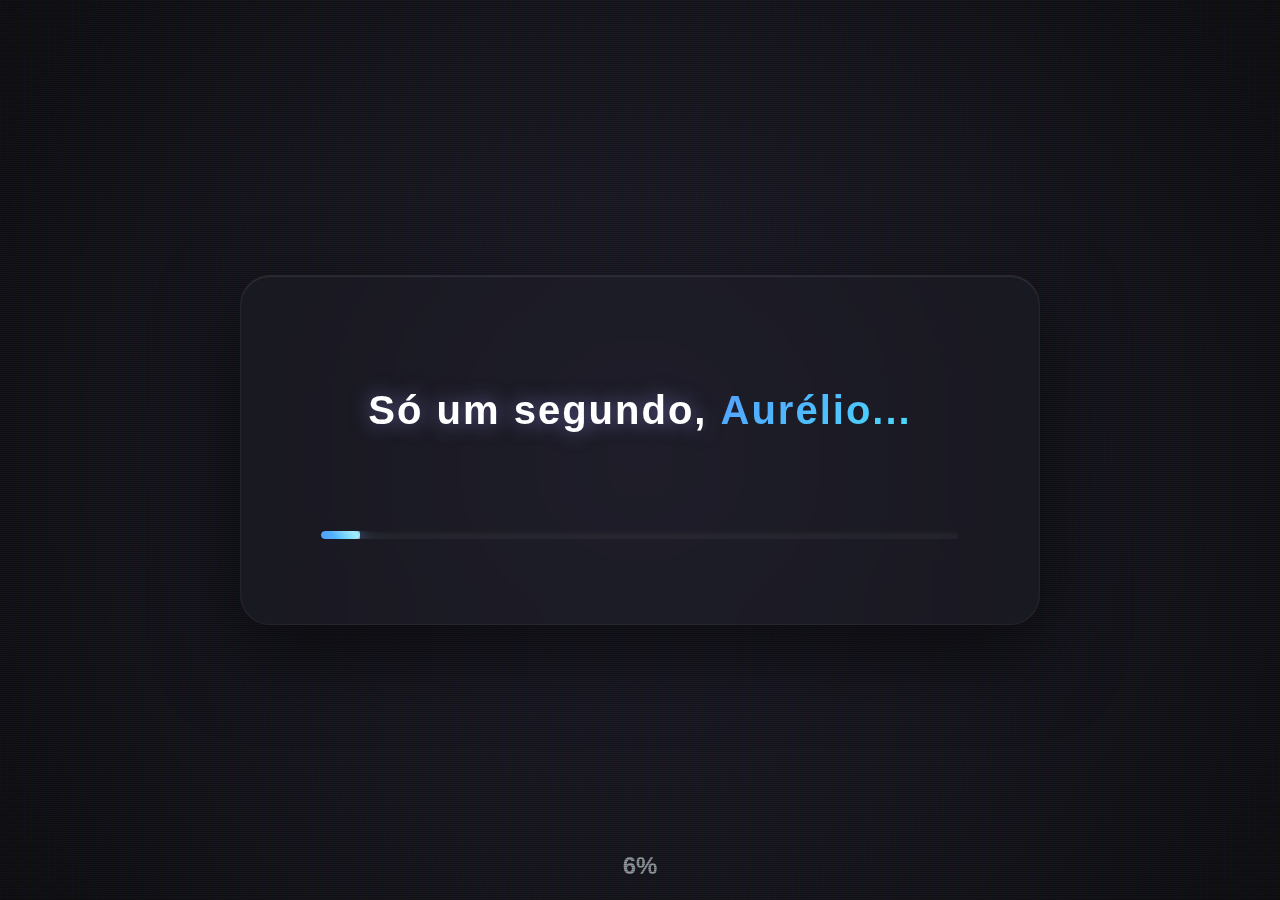
<file: index.html>
<!DOCTYPE html>
<html lang="en">
<head>
    <meta charset="UTF-8">
    <meta name="viewport" content="width=device-width, initial-scale=1.0">
    <title>Surpresa?</title>
    <link rel="stylesheet" href="assets/css/style.css">
</head>
<body>

    <!-- Vignette Overlay for Transitions -->
    <div id="vignette-overlay"></div>

    <!-- Confetti Canvas -->
    <canvas id="confetti-canvas"></canvas>

    <!-- Splash Screen Section -->
    <section id="splash-screen">
        <div class="splash-content">
            <div class="splash-text" data-text="Só um segundo, Aurélio...">Só um segundo, <span class="highlight-name">Aurélio...</span></div>
            
            <div class="progress-container">
                <div class="progress-bar"></div>
            </div>
            
            <button id="start-btn" class="hidden">Iniciar</button>
        </div>
        <div class="splash-footer">0%</div>
    </section>

    <!-- Scripts -->
    <script src="assets/js/utils/storage.js"></script>
    <script src="assets/js/animations/confetti.js"></script>
    <script src="assets/js/main.js"></script>
</body>
</html>
</file>
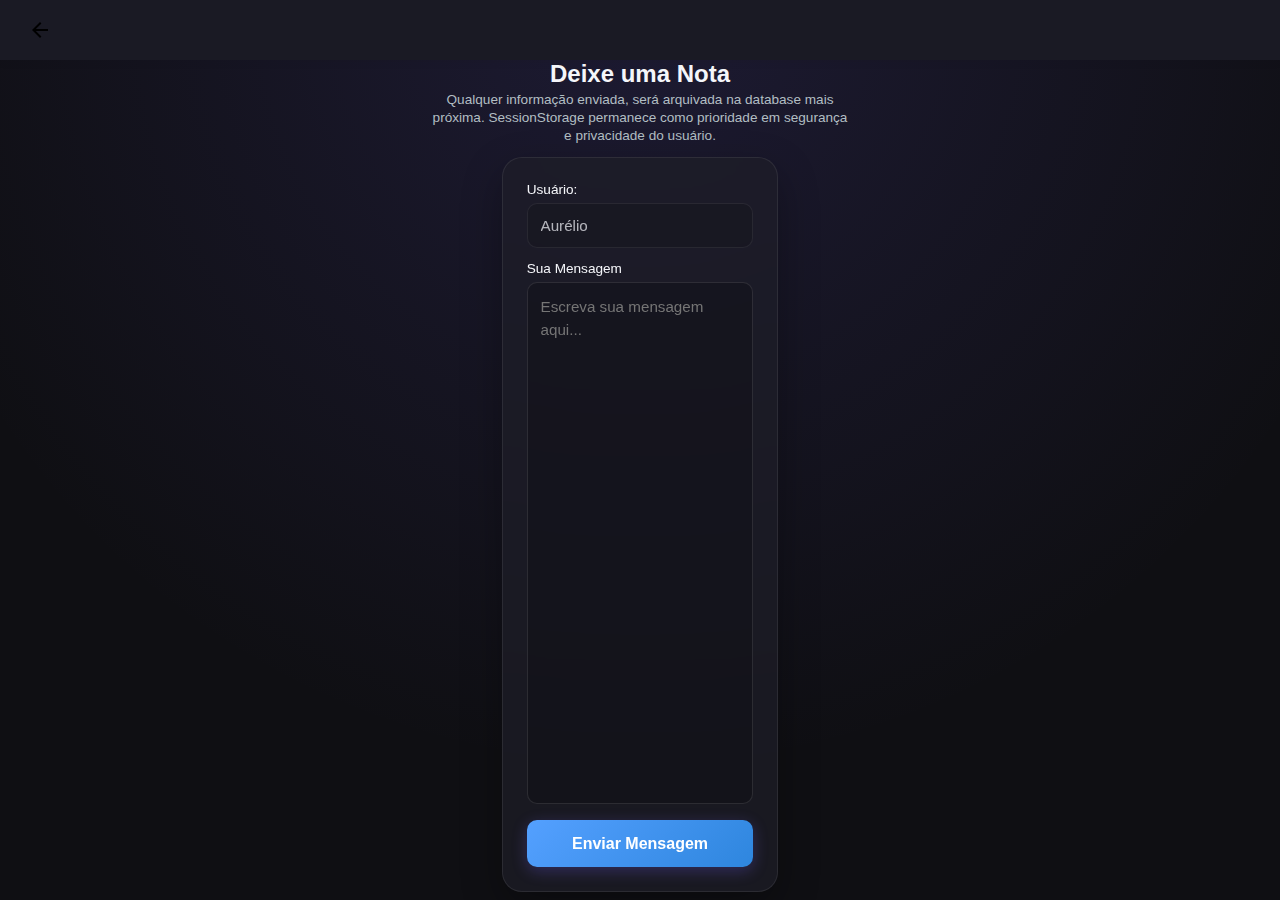
<file: assets/html/finale.html>
<!DOCTYPE html>
<html lang="pt-BR">
<head>
    <meta charset="UTF-8">
    <meta name="viewport" content="width=device-width, initial-scale=1.0">
    <title>Final</title>
    <link rel="stylesheet" href="../css/style.css">
    <style>
        /* Finale specific styles */
        body {
            overflow: hidden; /* Prevent page scroll */
            background-image: radial-gradient(circle at 50% 0%, rgba(108, 92, 231, 0.15), transparent 70%);
        }

        .finale-container {
            max-width: 500px;
            margin: 0 auto;
            padding: 0 1.5rem;
            text-align: center;
            height: calc(100dvh - 60px); /* Subtract header height */
            display: flex;
            flex-direction: column;
            justify-content: center;
            box-sizing: border-box;
        }
        
        .note-form {
            background: rgba(30, 30, 40, 0.7);
            backdrop-filter: blur(20px);
            -webkit-backdrop-filter: blur(20px);
            padding: 1.5rem;
            border-radius: 20px;
            box-shadow: 0 15px 40px rgba(0, 0, 0, 0.3);
            text-align: left;
            border: 1px solid rgba(255, 255, 255, 0.08);
            display: flex;
            flex-direction: column;
            flex-grow: 1;
            max-height: calc(100dvh - 100px); /* Ensure it fits in viewport */
            margin-bottom: 0.5rem;
        }

        h1 {
            font-size: 1.5rem;
            margin-bottom: 0.2rem;
        }

        .finale-desc {
            color: var(--text-light);
            font-size: 0.85rem;
            margin-bottom: 0.8rem;
            line-height: 1.3;
            padding: 0 1rem;
        }

        .form-group {
            margin-bottom: 0.8rem;
            flex-shrink: 0;
        }

        /* Make the message group grow to fill space */
        .form-group.message-group {
            flex-grow: 1;
            display: flex;
            flex-direction: column;
            min-height: 0;
            margin-bottom: 1rem;
        }

        .form-label {
            display: block;
            margin-bottom: 0.4rem;
            color: var(--text-color);
            font-weight: 500;
            font-size: 0.85rem;
        }

        .form-input, .form-textarea {
            width: 100%;
            padding: 0.8rem;
            border-radius: 10px;
            border: 1px solid rgba(255, 255, 255, 0.1);
            background: rgba(0, 0, 0, 0.2);
            color: var(--text-color);
            font-family: inherit;
            font-size: 0.95rem;
            transition: all 0.3s ease;
        }

        .form-input:focus, .form-textarea:focus {
            outline: none;
            border-color: var(--primary-color);
            box-shadow: 0 0 0 3px rgba(162, 155, 254, 0.15);
            background: rgba(0, 0, 0, 0.3);
        }

        .form-textarea {
            height: 100%; /* Fill the flex container */
            resize: none;
            overflow-y: auto;
            line-height: 1.5;
            min-height: 80px;
        }

        @media (max-width: 768px) {
            .finale-container {
                padding-left: 1rem;
                padding-right: 1rem;
            }
            
            .note-form {
                padding: 1.2rem;
            }
        }

        .submit-btn {
            width: 100%;
            padding: 0.9rem;
            background: linear-gradient(135deg, var(--primary-color), var(--secondary-color));
            color: white;
            border: none;
            border-radius: 10px;
            font-size: 1rem;
            font-weight: 600;
            cursor: pointer;
            transition: transform 0.2s, opacity 0.2s, box-shadow 0.2s;
            box-shadow: 0 4px 15px rgba(108, 92, 231, 0.3);
        }

        .submit-btn:hover {
            transform: translateY(-2px);
            opacity: 0.95;
            box-shadow: 0 6px 20px rgba(108, 92, 231, 0.4);
        }

        .submit-btn:active {
            transform: translateY(0);
        }

        .submit-btn:disabled {
            opacity: 0.7;
            cursor: not-allowed;
            transform: none;
        }

        .status-message {
            margin-top: 0.8rem;
            padding: 0.8rem;
            border-radius: 8px;
            text-align: center;
            display: none;
            font-weight: 500;
            font-size: 0.9rem;
            animation: fadeIn 0.3s ease;
        }

        @keyframes fadeIn {
            from { opacity: 0; transform: translateY(-10px); }
            to { opacity: 1; transform: translateY(0); }
        }

        .status-success {
            background: rgba(46, 204, 113, 0.15);
            color: #2ecc71;
            border: 1px solid rgba(46, 204, 113, 0.2);
        }

        .status-error {
            background: rgba(231, 76, 60, 0.15);
            color: #e74c3c;
            border: 1px solid rgba(231, 76, 60, 0.2);
        }
    </style>
</head>
<body>
    <!-- Vignette Overlay -->
    <div id="vignette-overlay" class="vignette-active"></div>

    <section id="finale-page">
        <header>
            <button class="icon-btn" id="back-btn" onclick="window.location.href='hub.html'" aria-label="Voltar">
                <img src="../media/icons/arrow-left.svg" alt="Voltar" class="icon-svg">
            </button>
        </header>

        <main class="finale-container">
            <h1>Deixe uma Nota</h1>
            <p class="finale-desc">Qualquer informação enviada, será arquivada na database mais próxima. SessionStorage permanece como prioridade em segurança e privacidade do usuário.</p>

            <form id="note-form" class="note-form">
                <div class="form-group">
                    <label for="name" class="form-label">Usuário:</label>
                    <input type="text" id="name" name="name" class="form-input" value="Aurélio" readonly style="opacity: 0.7; cursor: default;">
                </div>

                <div class="form-group message-group">
                    <label for="message" class="form-label">Sua Mensagem</label>
                    <textarea id="message" name="message" class="form-textarea" placeholder="Escreva sua mensagem aqui..." required></textarea>
                </div>

                <button type="submit" class="submit-btn">Enviar Mensagem</button>
                
                <div id="status-message" class="status-message"></div>
            </form>
        </main>
    </section>

    <script src="../js/send_note.js"></script>
    <script>
        // Simple vignette fade out on load
        window.addEventListener('load', () => {
            const vignette = document.getElementById('vignette-overlay');
            if(vignette) {
                setTimeout(() => {
                    vignette.classList.remove('vignette-active');
                }, 100);
            }
        });
    </script>
</body>
</html>
</file>
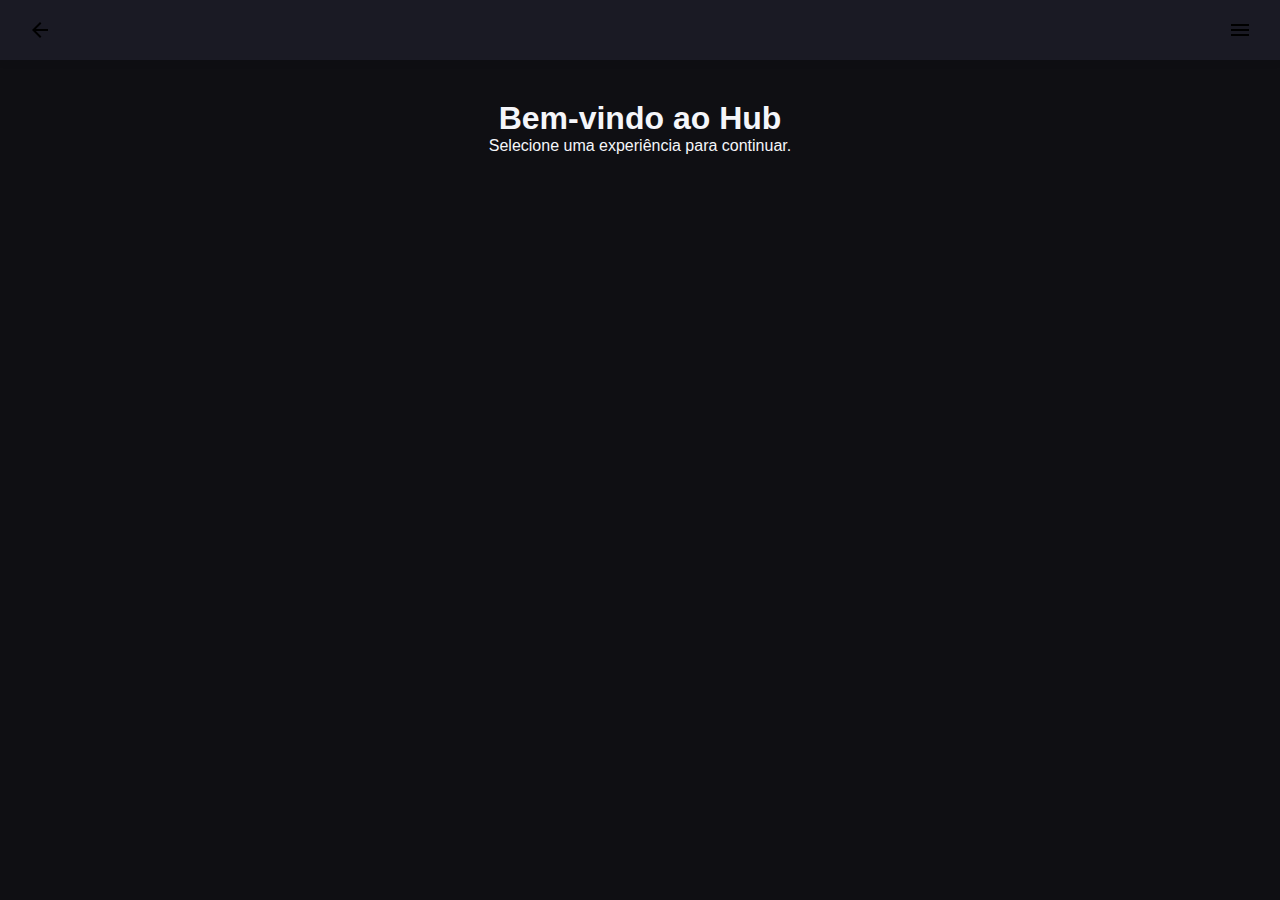
<file: assets/html/hub.html>
<!DOCTYPE html>
<html lang="en">
<head>
    <meta charset="UTF-8">
    <meta name="viewport" content="width=device-width, initial-scale=1.0">
    <title>Hub</title>
    <link rel="stylesheet" href="../css/style.css">
</head>
<body>
    <!-- Vignette Overlay (Starts active for fade-in effect) -->
    <div id="vignette-overlay" class="vignette-active"></div>

    <section id="hub-page" class="hub-visible">
        <header>
            <button class="icon-btn" id="back-btn" aria-label="Go Back">
                <img src="../media/icons/arrow-left.svg" alt="Back" class="icon-svg">
            </button>
            
            <button class="icon-btn" id="menu-btn" aria-label="Menu">
                <img src="../media/icons/menu.svg" alt="Menu" class="icon-svg">
            </button>
        </header>

        <main class="hub-main">
            <h1>Bem-vindo ao Hub</h1>
            <p>Selecione uma experiência para continuar.</p>

            <div class="hub-grid">
                <!-- Puns Card -->
                <div class="hub-card" onclick="window.location.href='puns.html'" style="--delay: 0.1s">
                    <div class="card-icon-wrapper">
                        <img src="../media/icons/smile.svg" alt="Puns" class="card-icon">
                    </div>
                    <div class="card-title">Piadas, literalmente...</div>
                    <div class="card-desc">
                        Bom, piadas... todos nós gostamos de piadas.
                    </div>
                </div>

                <!-- Messages Card -->
                <div class="hub-card" onclick="window.location.href='messages.html'" style="--delay: 0.2s">
                    <div class="card-icon-wrapper">
                        <img src="../media/icons/chat.svg" alt="Messages" class="card-icon">
                    </div>
                    <div class="card-title" id="ai-card-title">Nora | IA</div>
                    <div class="card-desc" id="ai-card-desc">
                        Nessa era de IA e machine learning, por que não ter uma companhia em IA?
                    </div>
                </div>

                <!-- Info Card -->
                <div class="hub-card" onclick="window.location.href='info.html'" style="--delay: 0.3s">
                    <div class="card-icon-wrapper">
                        <img src="../media/icons/info.svg" alt="Info" class="card-icon">
                    </div>
                    <div class="card-title">Sobre</div>
                    <div class="card-desc">
                        Que tal saber mais sobre tudo isso, huh?<br>
                        Vai ser divertido, prometo...
                    </div>
                </div>

                <!-- Finale Card -->
                <div class="hub-card card-finale" onclick="window.location.href='finale.html'" style="--delay: 0.4s">
                    <div class="card-icon-wrapper">
                        <img src="../media/icons/question.svg" alt="Finale" class="card-icon">
                    </div>
                    <div class="card-title">Deixe um Recado</div>
                    <div class="card-desc">
                        Um espaço para compartilhar seus pensamentos. Suas palavras serão guardadas com carinho.
                    </div>
                </div>
            </div>
        </main>

        <!-- Sidebar Overlay -->
        <div id="sidebar-overlay"></div>

        <!-- Sidebar -->
        <aside id="sidebar">
            <div class="sidebar-header">
                <button class="icon-btn" id="close-btn" aria-label="Close Menu">
                    <img src="../media/icons/close.svg" alt="Close" class="icon-svg">
                </button>
            </div>

            <div class="profile-section">
                <div class="profile-container">
                    <div class="profile-pic"></div>
                    <img src="../media/images/myframe.webp" class="profile-frame" alt="Frame">
                </div>
                <h3>Antônio J. T. Neto</h3>
                <div class="class-badge">Turma de 2025</div>
            </div>

            <div class="sidebar-stats">
                <div class="stat-item">
                    <span class="stat-label">Dias Sobrevividos</span>
                    <span class="stat-value">1.068</span>
                </div>
                <div class="stat-item">
                    <span class="stat-label">Cafeína no sangue</span>
                    <span class="stat-value">94 mL</span>
                </div>
                <div class="stat-item">
                    <span class="stat-label">Páginas feitas do TC</span>
                    <span class="stat-value">8.173</span>
                </div>
                <div class="stat-item">
                    <span class="stat-label">Nível de sanidade</span>
                    <span class="stat-value">1%</span>
                </div>
                <div class="stat-item">
                    <span class="stat-label">Canetas perdidas</span>
                    <span class="stat-value">356</span>
                </div>
                <div class="stat-item">
                    <span class="stat-label">Atrasos nas aulas</span>
                    <span class="stat-value">7</span>
                </div>
                <div class="stat-item">
                    <span class="stat-label">Neurônios</span>
                    <span class="stat-value">23/mm³</span>
                </div>
            </div>

            <button class="finale-btn" id="reason-btn">
                <img src="../media/icons/question.svg" alt="Reason" class="icon-svg finale-icon">
                Motivo?
            </button>
        </aside>
    </section>

    <!-- Reason Overlay -->
    <div id="reason-overlay">
        <canvas id="fireworks-canvas"></canvas>

        <button id="back-btn-reason">
            <svg xmlns="http://www.w3.org/2000/svg" viewBox="0 0 24 24">
                <path d="M20 11H7.83l5.59-5.59L12 4l-8 8 8 8 1.41-1.41L7.83 13H20v-2z"/>
            </svg>
        </button>

        <div class="reason-card">
            <h1 class="reason-title">O Motivo</h1>
            <p class="reason-text">
                Este projeto é uma despedida sincera aos professores que moldaram minha jornada. 
                É uma cápsula do tempo digital da minha gratidão.
                <br><br>
                Agradeço profundamente por sua dedicação, Aurélio.
                Você me fez gostar de matemática, e isso é um grande avanço kkkkk.
            </p>
        </div>

        <div class="reason-footer">
            Obrigado por ser uma pessoa incrível! <span class="heart-icon">❤️</span>
        </div>
    </div>

    <!-- Scripts -->
    <script src="../js/utils/storage.js"></script>
    <script src="../js/config.js"></script>
    <script src="../js/animations/fireworks.js"></script>
    <script src="../js/main.js"></script>
    <script>
        // Apply Config
        if (typeof TEACHER_CONFIG !== 'undefined') {
            const titleEl = document.getElementById('ai-card-title');
            const descEl = document.getElementById('ai-card-desc');
            if (titleEl) titleEl.textContent = TEACHER_CONFIG.hub.title;
            if (descEl) descEl.textContent = TEACHER_CONFIG.hub.description;
        }
    </script>
</body>
</html>
</file>
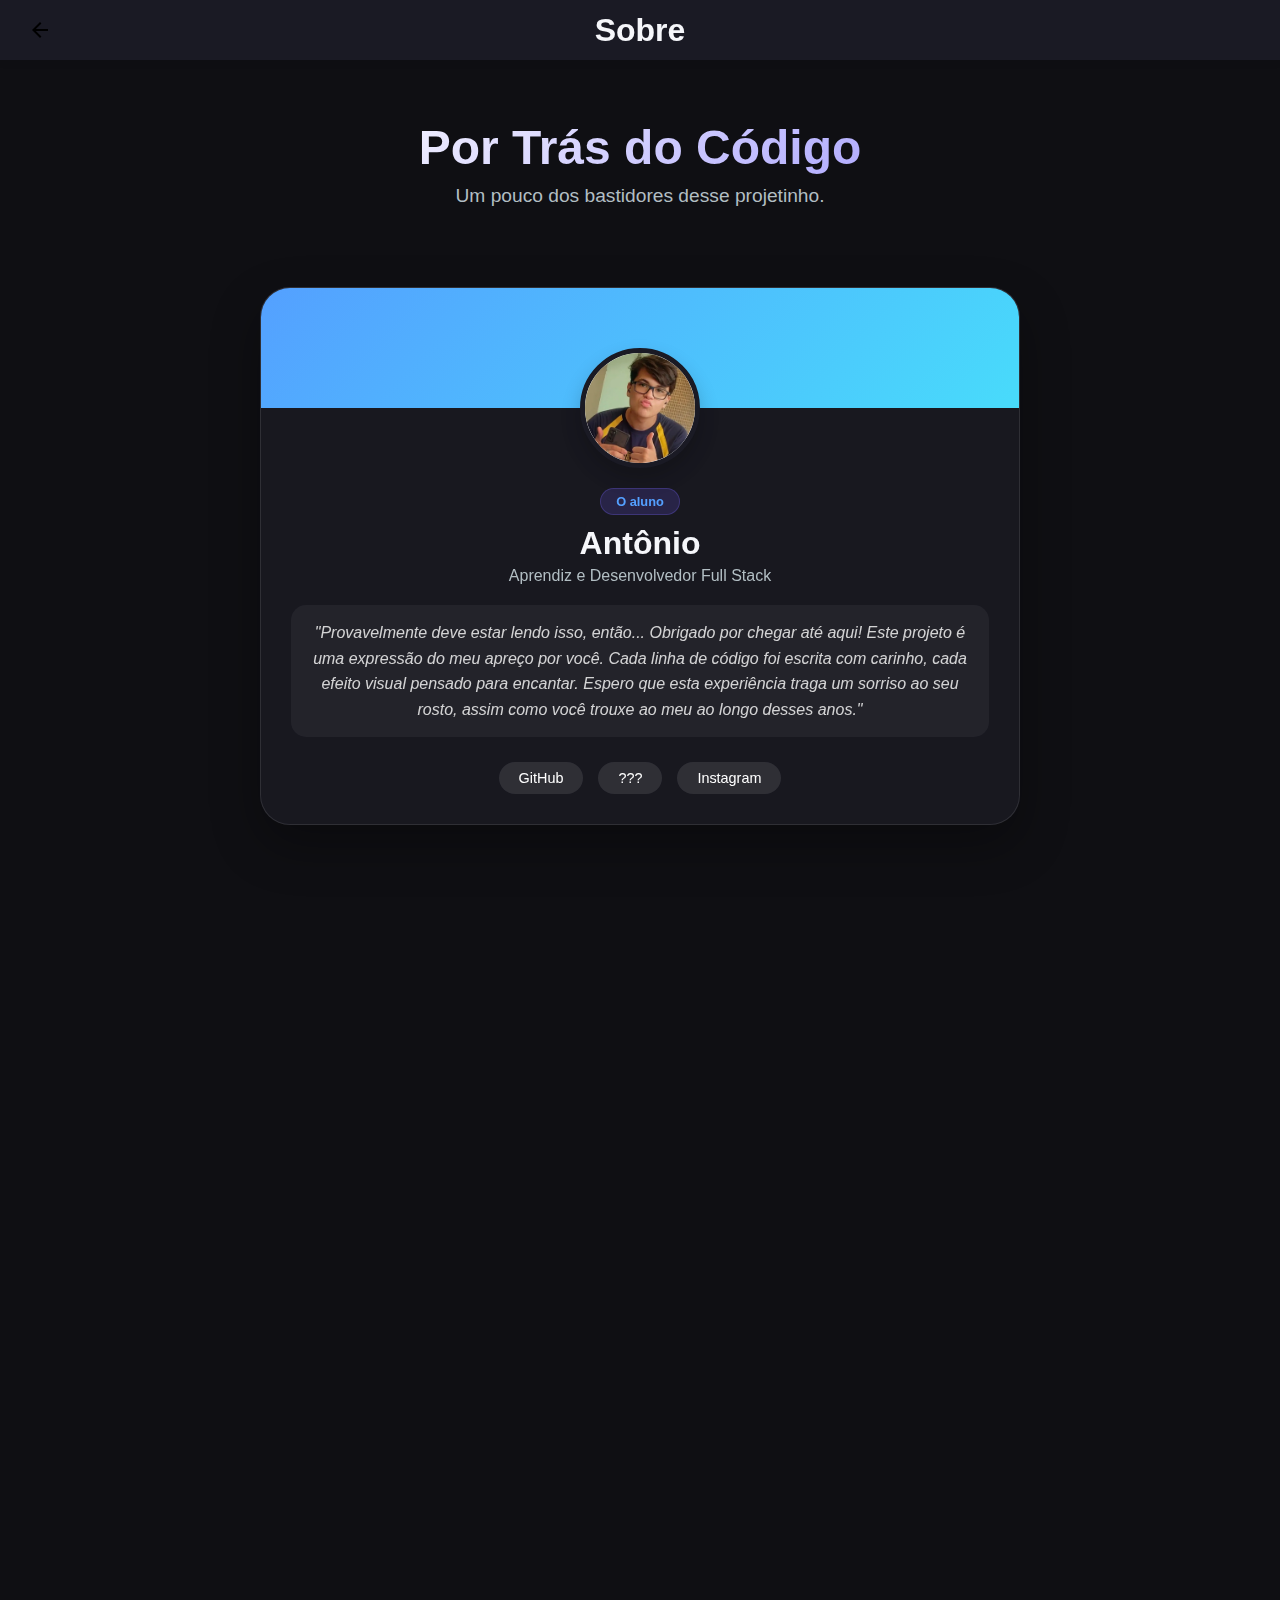
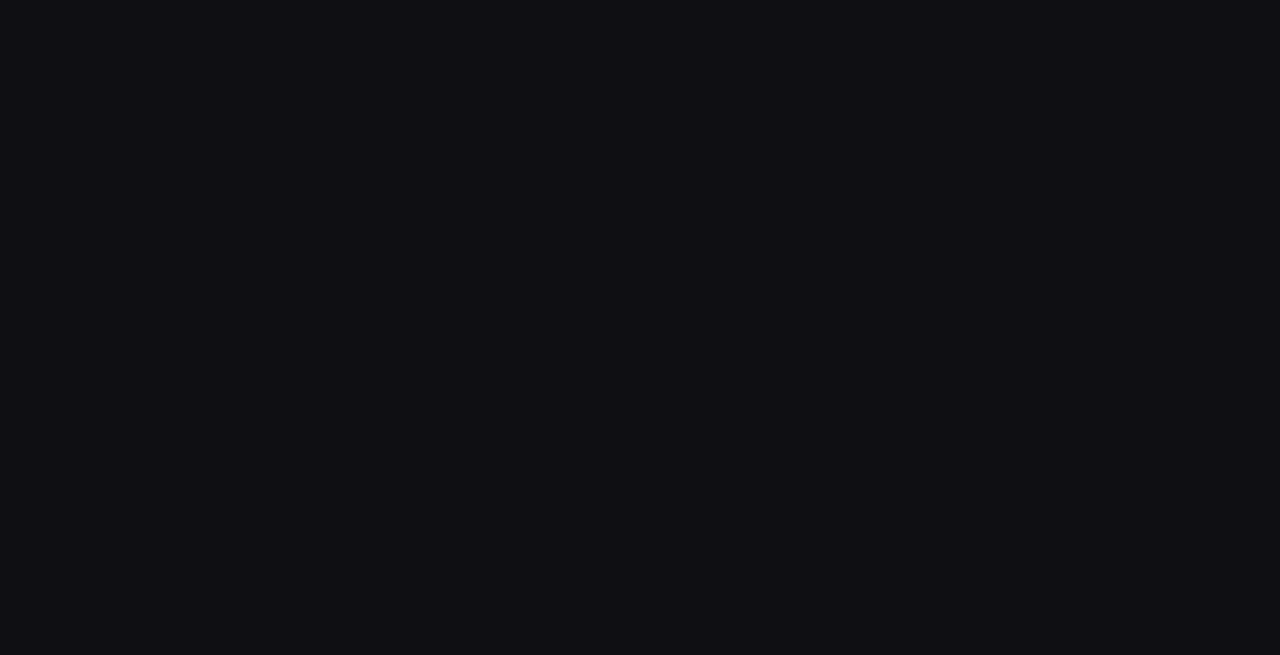
<file: assets/html/info.html>
<!DOCTYPE html>
<html lang="en">
<head>
    <meta charset="UTF-8">
    <meta name="viewport" content="width=device-width, initial-scale=1.0">
    <title>Informação</title>
    <link rel="stylesheet" href="../css/style.css">
    <style>
        /* Inline styles for specific page layout adjustments */
        .about-hero {
            text-align: center;
            padding: 40px 20px;
            animation: fadeInUp 0.8s ease-out;
        }
        
        .about-hero h1 {
            font-size: 3rem;
            background: linear-gradient(135deg, #fff, #a29bfe);
            -webkit-background-clip: text;
            background-clip: text;
            -webkit-text-fill-color: transparent;
            margin-bottom: 10px;
        }

        .about-hero p {
            color: var(--text-light);
            font-size: 1.2rem;
            max-width: 600px;
            margin: 0 auto;
        }

        .creator-section {
            margin: 40px auto;
            max-width: 800px;
            animation: fadeInUp 0.8s ease-out 0.2s backwards;
        }

        .tech-grid {
            display: grid;
            grid-template-columns: repeat(auto-fit, minmax(250px, 1fr));
            gap: 25px;
            margin: 40px 0;
            animation: fadeInUp 0.8s ease-out 0.4s backwards;
        }

        .fun-facts {
            display: flex;
            justify-content: space-around;
            flex-wrap: wrap;
            gap: 20px;
            margin: 60px 0;
            animation: fadeInUp 0.8s ease-out 0.6s backwards;
        }
    </style>
</head>
<body class="scrollable-body">
    <div id="vignette-overlay" class="vignette-active"></div>
    
    <header>
        <button class="icon-btn" id="back-btn" onclick="goBack()">
            <img src="../media/icons/arrow-left.svg" alt="Back" class="icon-svg">
        </button>
        <h1>Sobre</h1>
        <div style="width: 40px;"></div>
    </header>

    <main class="content-container">
        
        <!-- Hero -->
        <section class="about-hero">
            <h1>Por Trás do Código</h1>
            <p>Um pouco dos bastidores desse projetinho.</p>
        </section>

        <!-- Creator Profile -->
        <section class="creator-section">
            <div class="creator-card">
                <div class="creator-bg"></div>
                <div class="creator-content">
                    <div class="creator-avatar">
                        <img src="../media/images/myframe.webp" alt="Creator" onerror="this.src='https://api.dicebear.com/7.x/avataaars/svg?seed=Felix'">
                    </div>
                    <div class="creator-info">
                        <div class="creator-badge">O aluno</div>
                        <h2>Antônio</h2>
                        <p>Aprendiz e Desenvolvedor Full Stack</p>
                        <div class="creator-bio">
                            "Provavelmente deve estar lendo isso, então... Obrigado por chegar até aqui! Este projeto é uma expressão do meu apreço por você. Cada linha de código foi escrita com carinho, cada efeito visual pensado para encantar. Espero que esta experiência traga um sorriso ao seu rosto, assim como você trouxe ao meu ao longo desses anos."
                        </div>
                        <div class="creator-socials">
                            <a href="https://github.com/ZpkDxGames" class="social-link">GitHub</a>
                            <a href="https://youtu.be/oHg5SJYRHA0?si=Hl9xx7-z-jNQ4uXm" class="social-link">???</a>
                            <a href="https://www.instagram.com/_tonim.br/" class="social-link">Instagram</a>
                        </div>
                    </div>
                </div>
            </div>
        </section>

        <!-- Tech Specs -->
        <h2 class="section-header">Arquitetura do Sistema</h2>
        <div class="tech-grid">
            <div class="tech-card">
                <div class="tech-icon">🧠</div>
                <h3>Núcleo de IA</h3>
                <p>Alimentado por <strong>Llama 3 70B</strong>, um modelo de altíssima capacidade. Capaz de conversas sensíveis ao contexto, adaptação de personalidade e retenção de memória.</p>
                <div class="tech-tag">Rede Neural</div>
            </div>
            <div class="tech-card">
                <div class="tech-icon">🎨</div>
                <h3>UI / UX</h3>
                <p>Linguagem de design Glassmorphism com efeitos de iluminação dinâmica. Layout totalmente responsivo com transições suaves aceleradas por hardware.</p>
                <div class="tech-tag">Variáveis CSS³</div>
            </div>
            <div class="tech-card">
                <div class="tech-icon">⚡</div>
                <h3>Desempenho</h3>
                <p>Arquitetura JavaScript sem dependências. Manipulação de DOM otimizada e gerenciamento de estado em armazenamento local.</p>
                <div class="tech-tag">Matriz em JavaScript</div>
            </div>
            <div class="tech-card">
                <div class="tech-icon">🔒</div>
                <h3>Privacidade</h3>
                <p>Armazenamento de sessão no lado do cliente. Suas conversas vivem no seu navegador e nunca são armazenadas em servidores externos.</p>
                <div class="tech-tag">Local Storage</div>
            </div>
        </div>

        <!-- Fun Facts -->
        <h2 class="section-header">Estatísticas do Projeto</h2>
        <div class="fun-facts">
            <div class="fact-item">
                <div class="fact-value" data-target="35.748">0</div>
                <div class="fact-label">Linhas de Código</div>
            </div>
            <div class="fact-item">
                <div class="fact-value" data-target="312">0</div>
                <div class="fact-label">Arquivos Fonte</div>
            </div>
            <div class="fact-item">
                <div class="fact-value" data-target="999">0</div>
                <div class="fact-label">Unidades de Cafeína</div>
            </div>
            <div class="fact-item">
                <div class="fact-value" data-target="100">0</div>
                <div class="fact-label">% Gratidão</div>
            </div>
        </div>

    </main>

    <script src="../js/utils/storage.js"></script>
    <script>
        const vignette = document.getElementById('vignette-overlay');
        window.addEventListener('load', () => {
            setTimeout(() => { if(vignette) vignette.classList.remove('vignette-active'); }, 100);
            animateCounters();
        });
        function goBack() {
            if(vignette) vignette.classList.add('vignette-active');
            setTimeout(() => { window.location.href = 'hub.html'; }, 500);
        }

        function animateCounters() {
            const counters = document.querySelectorAll('.fact-value');
            counters.forEach(counter => {
                const target = +counter.getAttribute('data-target');
                const duration = 2000; // 2 seconds
                const increment = target / (duration / 16); // 60fps
                
                let current = 0;
                const updateCounter = () => {
                    current += increment;
                    if (current < target) {
                        counter.innerText = Math.ceil(current);
                        requestAnimationFrame(updateCounter);
                    } else {
                        counter.innerText = target;
                        if(target === 100) counter.innerText += "%";
                    }
                };
                updateCounter();
            });
        }
    </script>
</body>
</html>
</file>
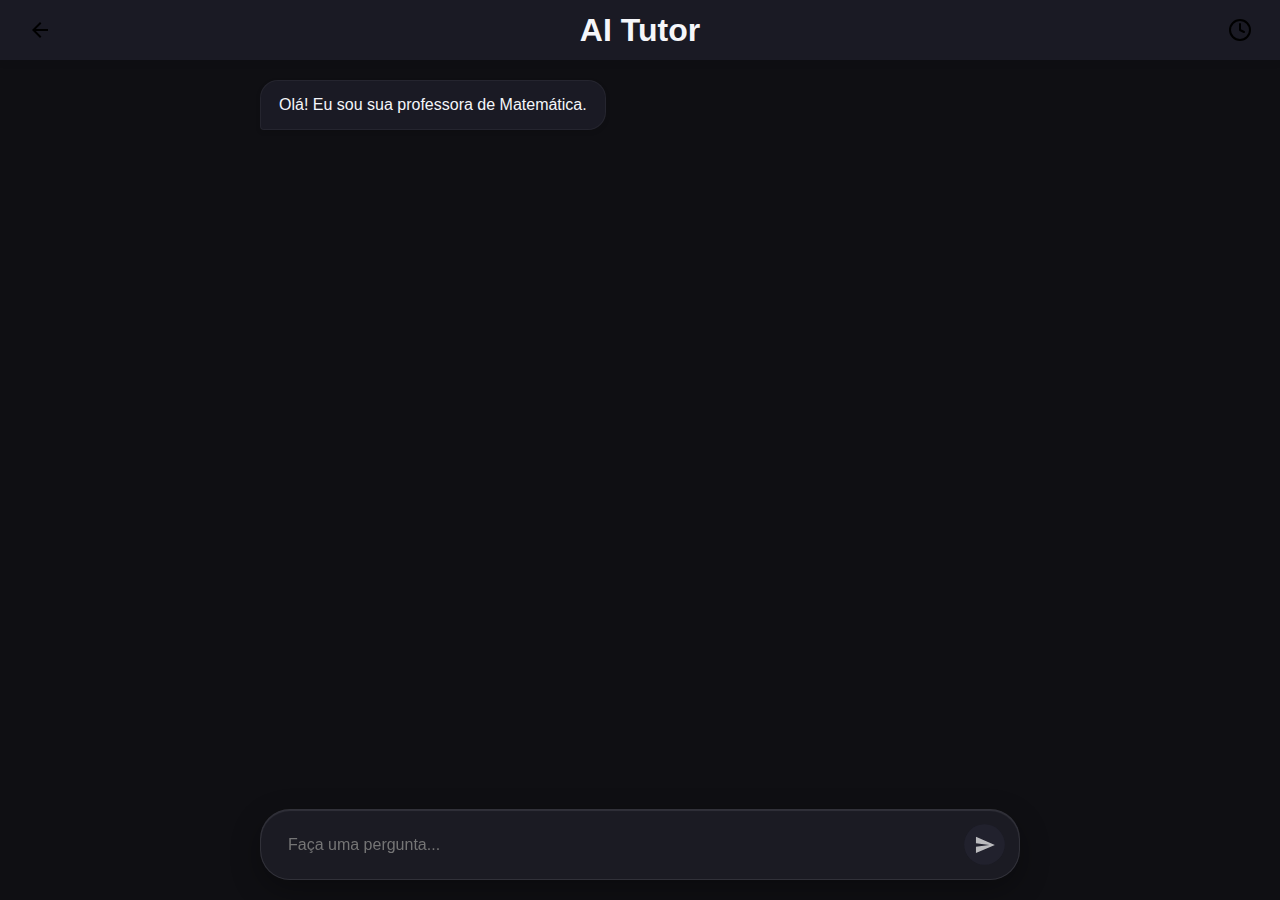
<file: assets/html/messages.html>
<!DOCTYPE html>
<html lang="en">
<head>
    <meta charset="UTF-8">
    <meta name="viewport" content="width=device-width, initial-scale=1.0">
    <title>Nora | AI</title>
    <link rel="stylesheet" href="../css/style.css">
</head>
<body class="scrollable-body">
    <div id="vignette-overlay" class="vignette-active"></div>
    
    <header>
        <button class="icon-btn" id="back-btn" onclick="goBack()">
            <img src="../media/icons/arrow-left.svg" alt="Back" class="icon-svg">
        </button>
        <h1 id="chat-page-title">AI Tutor</h1>
        <button class="icon-btn" id="history-btn">
            <img src="../media/icons/history.svg" alt="History" class="icon-svg">
        </button>
    </header>

    <main class="chat-interface">
        <div class="chat-messages" id="chat-messages">
            <!-- Messages will be injected here -->
        </div>
        
        <div class="chat-input-area">
            <input type="text" id="user-input" placeholder="Faça uma pergunta..." autocomplete="off">
            <button id="send-btn">
                <svg viewBox="0 0 24 24" width="24" height="24" fill="white">
                    <path d="M2.01 21L23 12 2.01 3 2 10l15 2-15 2z"></path>
                </svg>
            </button>
        </div>
    </main>

    <!-- History Modal -->
    <div class="modal" id="history-modal">
        <div class="modal-content settings-content">
            <span class="close-modal" id="close-history">&times;</span>
            <h2>Histórico de Conversas</h2>
            
            <div class="sessions-list" id="sessions-list">
                <!-- Sessions injected here -->
            </div>

            <button class="save-btn" id="new-chat-btn">+ Nova Conversa</button>
        </div>
    </div>

    <!-- Confirmation Modal -->
    <div class="modal" id="confirm-modal">
        <div class="modal-content confirm-content">
            <h3>Tem certeza?</h3>
            <p id="confirm-message">Você realmente deseja excluir esta conversa?</p>
            <div class="confirm-actions">
                <button class="cancel-btn" id="confirm-cancel">Cancelar</button>
                <button class="delete-btn" id="confirm-yes">Excluir</button>
            </div>
        </div>
    </div>

    <script src="../js/utils/storage.js"></script>
    <script src="../js/config.js"></script>
    <script src="../js/chat.js"></script>
    <script>
        // Apply Config
        if (typeof TEACHER_CONFIG !== 'undefined') {
            document.getElementById('chat-page-title').textContent = TEACHER_CONFIG.chatPage.title;
            document.title = `Goodbye Surprise - ${TEACHER_CONFIG.chatPage.title}`;
        }

        const vignette = document.getElementById('vignette-overlay');
        window.addEventListener('load', () => {
            setTimeout(() => { if(vignette) vignette.classList.remove('vignette-active'); }, 100);
        });
        function goBack() {
            if(vignette) vignette.classList.add('vignette-active');
            setTimeout(() => { window.location.href = 'hub.html'; }, 500);
        }
    </script>
</body>
</html>
</file>
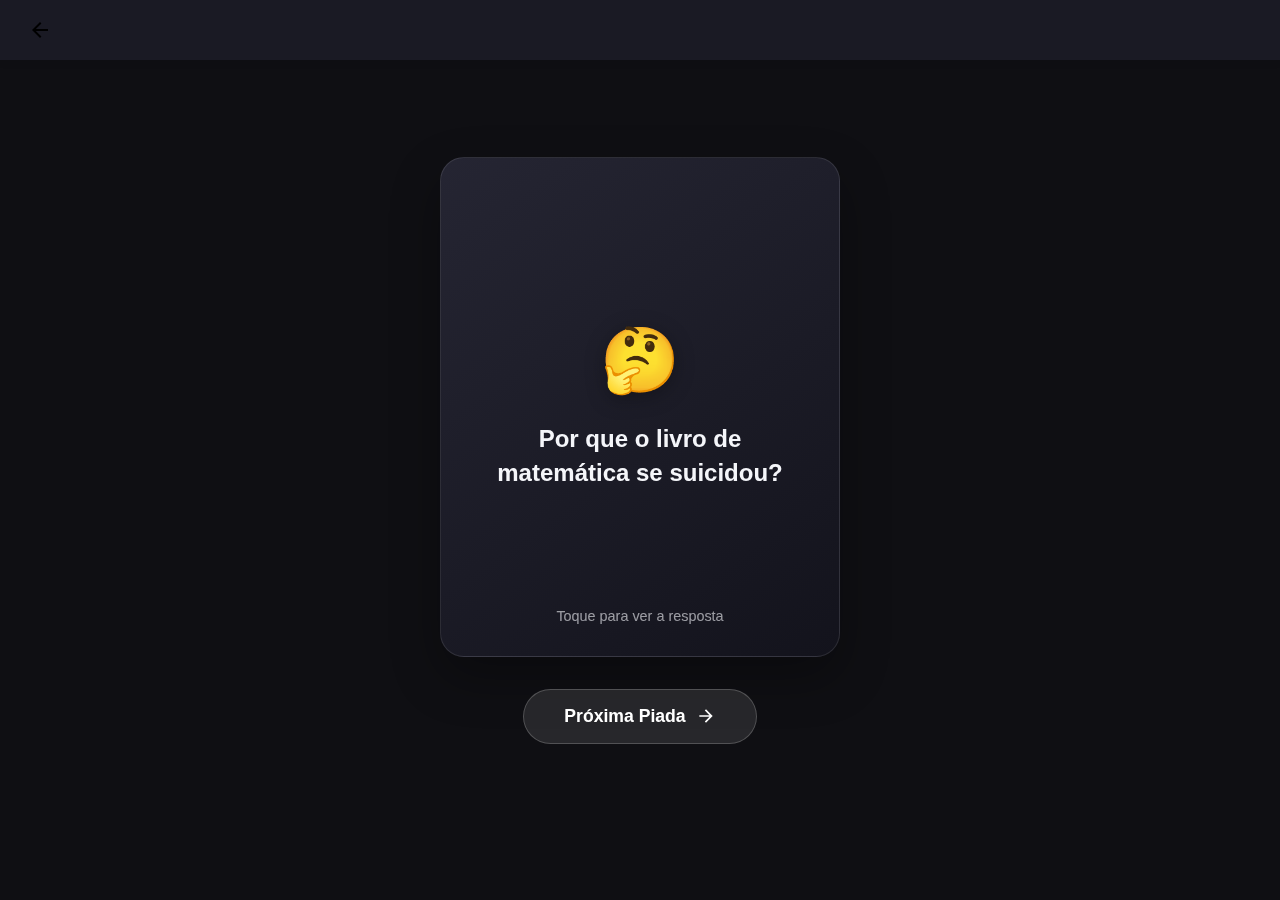
<file: assets/html/puns.html>
<!DOCTYPE html>
<html lang="pt-BR">
<head>
    <meta charset="UTF-8">
    <meta name="viewport" content="width=device-width, initial-scale=1.0">
    <title>Piadas & Risadas</title>
    <link rel="stylesheet" href="../css/style.css">
    <style>
        /* Puns Page Specific Styles */
        body {
            overflow: hidden; /* Prevent scrolling, we want a contained app-like feel */
        }

        .puns-container {
            height: 100vh;
            display: flex;
            flex-direction: column;
            align-items: center;
            justify-content: center;
            padding: 20px;
            position: relative;
            z-index: 1;
        }

        #pun-card-container {
            width: 100%;
            max-width: 400px;
            height: 500px;
            position: relative;
            perspective: 1000px;
        }

        .pun-display-card {
            width: 100%;
            height: 100%;
            position: absolute;
            top: 0;
            left: 0;
            cursor: pointer;
            transition: transform 0.5s cubic-bezier(0.4, 0.0, 0.2, 1), opacity 0.5s;
            transform-style: preserve-3d;
        }

        .pun-display-card.entering {
            transform: translateX(120%) rotate(10deg);
            opacity: 0;
        }

        .pun-display-card.exiting {
            transform: translateX(-120%) rotate(-10deg);
            opacity: 0;
        }

        .pun-inner {
            position: relative;
            width: 100%;
            height: 100%;
            text-align: center;
            transition: transform 0.6s;
            transform-style: preserve-3d;
            box-shadow: 0 20px 50px rgba(0,0,0,0.3);
            border-radius: 24px;
        }

        .pun-display-card.flipped .pun-inner {
            transform: rotateY(180deg);
        }

        .pun-front, .pun-back {
            position: absolute;
            width: 100%;
            height: 100%;
            -webkit-backface-visibility: hidden;
            backface-visibility: hidden;
            border-radius: 24px;
            display: flex;
            flex-direction: column;
            align-items: center;
            justify-content: center;
            padding: 2rem;
            background: rgba(30, 30, 40, 0.8);
            backdrop-filter: blur(20px);
            border: 1px solid rgba(255,255,255,0.1);
        }

        .pun-front {
            background: linear-gradient(145deg, rgba(40, 40, 55, 0.9), rgba(20, 20, 30, 0.9));
        }

        .pun-back {
            background: linear-gradient(145deg, var(--primary-color), var(--secondary-color));
            transform: rotateY(180deg);
            color: white;
        }

        .pun-icon {
            font-size: 4rem;
            margin-bottom: 1.5rem;
            filter: drop-shadow(0 4px 10px rgba(0,0,0,0.3));
        }

        .pun-text {
            font-size: 1.5rem;
            line-height: 1.4;
            font-weight: 600;
        }

        .tap-hint {
            position: absolute;
            bottom: 2rem;
            font-size: 0.9rem;
            opacity: 0.6;
            animation: pulse 2s infinite;
        }

        @keyframes pulse {
            0%, 100% { opacity: 0.6; }
            50% { opacity: 1; }
        }

        .controls-area {
            margin-top: 2rem;
            z-index: 10;
        }

        .next-btn {
            background: rgba(255, 255, 255, 0.1);
            border: 1px solid rgba(255, 255, 255, 0.2);
            color: white;
            padding: 1rem 2.5rem;
            border-radius: 50px;
            font-size: 1.1rem;
            font-weight: 600;
            cursor: pointer;
            transition: all 0.3s ease;
            display: flex;
            align-items: center;
            gap: 10px;
            backdrop-filter: blur(10px);
        }

        .next-btn:hover {
            background: white;
            color: var(--background-color);
            transform: translateY(-2px);
            box-shadow: 0 10px 20px rgba(0,0,0,0.2);
        }

        .next-btn img {
            filter: invert(1);
            transition: filter 0.3s ease;
        }

        .next-btn:hover img {
            filter: invert(0);
        }

        .next-btn:active {
            transform: translateY(0);
        }

        /* Emoji Particles */
        .emoji-particle {
            position: fixed;
            font-size: 2rem;
            pointer-events: none;
            animation: particleFly 1s ease-out forwards;
            z-index: 100;
        }

        @keyframes particleFly {
            0% {
                opacity: 1;
                transform: translate(0, 0) scale(0.5);
            }
            100% {
                opacity: 0;
                transform: translate(var(--tx), var(--ty)) scale(1.5);
            }
        }
    </style>
</head>
<body>
    <!-- Vignette Overlay -->
    <div id="vignette-overlay" class="vignette-active"></div>

    <header style="position: fixed; top: 0; left: 0; width: 100%; padding: 20px; z-index: 100;">
        <button class="icon-btn" id="back-btn" onclick="window.location.href='hub.html'" aria-label="Voltar">
            <img src="../media/icons/arrow-left.svg" alt="Voltar" class="icon-svg">
        </button>
    </header>

    <main class="puns-container">
        <div id="pun-card-container">
            <!-- Cards will be injected here by JS -->
        </div>

        <div class="controls-area">
            <button id="next-pun-btn" class="next-btn">
                <span>Próxima Piada</span>
                <img src="../media/icons/arrow-right.svg" alt="Next" style="width: 20px; height: 20px;">
            </button>
        </div>
    </main>

    <script src="../js/puns.js"></script>
    <script>
        // Simple vignette fade out on load
        window.addEventListener('load', () => {
            const vignette = document.getElementById('vignette-overlay');
            if(vignette) {
                setTimeout(() => {
                    vignette.classList.remove('vignette-active');
                }, 100);
            }
        });
    </script>
</body>
</html>
</file>
<file: assets/css/style.css>
@import 'variables.css';

* {
    margin: 0;
    padding: 0;
    box-sizing: border-box;
    font-family: 'Segoe UI', Tahoma, Geneva, Verdana, sans-serif;
    -webkit-tap-highlight-color: transparent;
}

body, html {
    width: 100%;
    height: 100%;
    overflow: hidden; /* Prevent scrolling during transitions */
    background-color: var(--background-color);
    color: var(--text-color);
}

body.scrollable-body {
    overflow-y: auto;
    overflow-x: hidden;
}

/* --- Custom Scrollbar --- */
/* Works on Firefox */
* {
    scrollbar-width: thin;
    scrollbar-color: var(--secondary-color) transparent;
}

/* Works on Chrome, Edge, and Safari */
*::-webkit-scrollbar {
    width: 6px;
}

*::-webkit-scrollbar-track {
    background: transparent;
}

*::-webkit-scrollbar-thumb {
    background-color: var(--secondary-color);
    border-radius: 20px;
    border: 2px solid transparent; /* Creates padding around scroll thumb */
    background-clip: content-box;
}

*::-webkit-scrollbar-thumb:hover {
    background-color: var(--primary-color);
}

/* --- Utility Classes --- */
.hidden {
    display: none !important;
}

.fade-out {
    opacity: 0;
    pointer-events: none;
}

/* --- Vignette Overlay --- */
#vignette-overlay {
    position: fixed;
    top: 0;
    left: 0;
    width: 100%;
    height: 100%;
    pointer-events: none;
    z-index: 9999;
    background: radial-gradient(circle, transparent 50%, black 150%);
    opacity: 0;
    transition: opacity 1s ease;
}

.vignette-active {
    opacity: 1 !important;
    background-color: rgba(0,0,0,0.8) !important; /* Darken screen */
}

/* --- Splash Screen --- */
#splash-screen {
    position: fixed;
    top: 0;
    left: 0;
    width: 100%;
    height: 100%;
    display: flex;
    flex-direction: column;
    justify-content: center;
    align-items: center;
    background: radial-gradient(circle at center, #1a1a24 0%, #0f0f13 100%);
    z-index: 1000;
    transition: opacity 0.8s cubic-bezier(0.7, 0, 0.3, 1);
    overflow: hidden;
}

/* Scanline Effect */
#splash-screen::after {
    content: " ";
    display: block;
    position: absolute;
    top: 0;
    left: 0;
    bottom: 0;
    right: 0;
    background: linear-gradient(rgba(18, 16, 16, 0) 50%, rgba(0, 0, 0, 0.25) 50%), linear-gradient(90deg, rgba(255, 0, 0, 0.06), rgba(0, 255, 0, 0.02), rgba(0, 0, 255, 0.06));
    z-index: 2;
    background-size: 100% 2px, 3px 100%;
    pointer-events: none;
}

/* Background decorative elements for depth */
#splash-screen::before {
    content: '';
    position: absolute;
    width: 150%;
    height: 150%;
    background: radial-gradient(circle, rgba(162, 155, 254, 0.05) 0%, transparent 60%);
    animation: rotateBackground 30s linear infinite;
    pointer-events: none;
}

.splash-content {
    text-align: center;
    width: 90%;
    max-width: 800px;
    padding: 50px;
    background: rgba(30, 30, 40, 0.4);
    backdrop-filter: blur(20px);
    -webkit-backdrop-filter: blur(20px);
    border-radius: 30px;
    box-shadow: 
        0 30px 80px rgba(0, 0, 0, 0.5),
        0 1px 1px rgba(255, 255, 255, 0.1) inset;
    border: 1px solid rgba(255, 255, 255, 0.05);
    position: relative;
    z-index: 10;
    transform: translateY(0);
    transition: transform 0.3s ease;
}

.splash-content:hover {
    transform: translateY(-5px) scale(1.01);
    box-shadow: 
        0 40px 90px rgba(0, 0, 0, 0.6),
        0 1px 1px rgba(255, 255, 255, 0.2) inset;
    border-color: rgba(255, 255, 255, 0.1);
}

.splash-text {
    font-size: 2.5rem;
    margin-bottom: 40px;
    font-weight: 800;
    color: white;
    text-shadow: 0 0 20px rgba(162, 155, 254, 0.5);
    letter-spacing: 2px;
    position: relative;
    display: inline-block;
    white-space: nowrap;
}

.highlight-name {
    background: linear-gradient(135deg, var(--primary-color), var(--accent-color));
    -webkit-background-clip: text;
    background-clip: text;
    color: transparent;
    text-shadow: none; /* Remove shadow to make gradient clear */
    position: relative;
    display: inline-block;
}

@media (max-width: 768px) {
    .splash-text {
        font-size: 1.5rem;
        white-space: normal; /* Allow wrapping on very small screens if needed, or keep nowrap and scale down */
    }
}

/* Glitch Effect Animation */
@keyframes glitch-anim {
    0% { clip-path: inset(20% 0 80% 0); transform: translate(-2px, 1px); }
    20% { clip-path: inset(60% 0 10% 0); transform: translate(2px, -1px); }
    40% { clip-path: inset(40% 0 50% 0); transform: translate(-2px, 2px); }
    60% { clip-path: inset(80% 0 5% 0); transform: translate(2px, -2px); }
    80% { clip-path: inset(10% 0 70% 0); transform: translate(-1px, 1px); }
    100% { clip-path: inset(30% 0 50% 0); transform: translate(1px, -1px); }
}

.splash-text::before,
.splash-text::after {
    content: attr(data-text);
    position: absolute;
    top: 0;
    left: 0;
    width: 100%;
    height: 100%;
    background: #1a1a24;
}

.splash-text::before {
    left: 2px;
    text-shadow: -1px 0 #ff00c1;
    clip-path: inset(0 0 0 0);
    animation: glitch-anim 2s infinite linear alternate-reverse;
    display: none; 
}

.splash-text::after {
    left: -2px;
    text-shadow: -1px 0 #00fff9;
    clip-path: inset(0 0 0 0);
    animation: glitch-anim 3s infinite linear alternate-reverse;
    display: none;
}

.splash-text.glitch-active::before,
.splash-text.glitch-active::after {
    display: block;
}

.progress-container {
    width: 100%;
    height: 8px;
    background-color: rgba(255, 255, 255, 0.05);
    border-radius: 20px;
    overflow: hidden;
    position: relative;
    margin-bottom: 25px;
    box-shadow: inset 0 2px 5px rgba(0,0,0,0.3);
}

.progress-bar {
    height: 100%;
    width: 0%;
    background: linear-gradient(90deg, var(--primary-color), var(--accent-color), var(--primary-color));
    background-size: 200% 100%;
    border-radius: 20px;
    transition: width 0.1s linear;
    box-shadow: 0 0 20px var(--primary-color);
    position: relative;
    animation: gradientMove 2s linear infinite;
}

@keyframes gradientMove {
    0% { background-position: 100% 0; }
    100% { background-position: -100% 0; }
}

/* Shine effect on progress bar */
.progress-bar::after {
    content: '';
    position: absolute;
    top: 0;
    left: 0;
    bottom: 0;
    right: 0;
    background: linear-gradient(
        45deg, 
        rgba(255,255,255,0) 25%, 
        rgba(255,255,255,0.5) 50%, 
        rgba(255,255,255,0) 75%
    );
    background-size: 200% 200%;
    animation: shine 2s infinite linear;
}

.splash-footer {
    position: absolute;
    bottom: 20px;
    font-size: 1.5rem;
    font-weight: 900;
    color: var(--text-light);
    opacity: 0.8;
}

#start-btn {
    padding: 18px 50px;
    font-size: 1.3rem;
    font-weight: bold;
    background: linear-gradient(135deg, var(--primary-color), var(--secondary-color));
    color: white;
    border: none;
    border-radius: 50px;
    cursor: pointer;
    box-shadow: 
        0 10px 20px rgba(108, 92, 231, 0.3),
        0 0 0 4px rgba(108, 92, 231, 0.1);
    transition: all 0.3s cubic-bezier(0.175, 0.885, 0.32, 1.275);
    animation: popIn 0.6s cubic-bezier(0.175, 0.885, 0.32, 1.275);
    text-transform: uppercase;
    letter-spacing: 1px;
}

#start-btn:hover,
#start-btn.hover-active {
    transform: translateX(-50%) scale(1.1);
    box-shadow: 
        0 15px 30px rgba(108, 92, 231, 0.4),
        0 0 0 6px rgba(108, 92, 231, 0.1);
}

#start-btn:active {
    transform: translateX(-50%) scale(0.95);
}

/* --- HUB Page --- */
#hub-page {
    width: 100%;
    height: 100%;
    position: relative;
    display: flex;
    flex-direction: column;
    opacity: 0;
    transition: opacity 1s ease;
    overflow-y: auto; /* Enable scrolling for content */
    overflow-x: hidden;
}

.hub-visible {
    opacity: 1 !important;
}

.hub-main {
    padding: 20px;
    text-align: center;
    margin-top: 20px;
    max-width: 1200px;
    margin-left: auto;
    margin-right: auto;
}

.hub-grid {
    display: grid;
    grid-template-columns: repeat(auto-fit, minmax(280px, 1fr));
    gap: 25px;
    padding: 20px;
    margin-top: 30px;
}

.hub-card {
    background: rgba(30, 30, 40, 0.6);
    backdrop-filter: blur(12px);
    -webkit-backdrop-filter: blur(12px);
    border-radius: 24px;
    padding: 40px 30px;
    text-align: center;
    box-shadow: 
        0 10px 30px rgba(0,0,0,0.2),
        0 1px 1px rgba(255,255,255,0.05) inset;
    transition: all 0.4s cubic-bezier(0.175, 0.885, 0.32, 1.275);
    cursor: pointer;
    position: relative;
    overflow: hidden;
    border: 1px solid rgba(255,255,255,0.05);
    display: flex;
    flex-direction: column;
    align-items: center;
    gap: 20px;

    /* Animation */
    opacity: 0;
    animation: fadeInUp 0.8s cubic-bezier(0.2, 0.8, 0.2, 1) both;
    animation-delay: var(--delay, 0s);
}

.hub-card:hover,
.hub-card.hover-active {
    transform: translateY(-15px) scale(1.03);
    box-shadow: 
        0 30px 60px rgba(0,0,0,0.5),
        0 0 0 1px var(--primary-color),
        0 0 25px rgba(108, 92, 231, 0.2);
    border-color: var(--primary-color);
    background: rgba(40, 40, 55, 0.8);
}

.hub-card::before {
    content: '';
    position: absolute;
    top: 0;
    left: 0;
    width: 100%;
    height: 4px;
    background: linear-gradient(90deg, var(--primary-color), var(--accent-color));
    transform: scaleX(0);
    transform-origin: center;
    transition: transform 0.4s ease;
}

.hub-card:hover::before,
.hub-card.hover-active::before {
    transform: scaleX(1);
}

.card-icon-wrapper {
    width: 80px;
    height: 80px;
    background: rgba(255, 255, 255, 0.03);
    border-radius: 50%;
    display: flex;
    align-items: center;
    justify-content: center;
    margin-bottom: 10px;
    transition: all 0.4s ease;
    border: 1px solid rgba(255, 255, 255, 0.1);
    box-shadow: inset 0 0 20px rgba(0,0,0,0.2);
}

.hub-card:hover .card-icon-wrapper,
.hub-card.hover-active .card-icon-wrapper {
    background: linear-gradient(135deg, var(--primary-color), var(--secondary-color));
    transform: rotate(10deg) scale(1.1);
    border-color: transparent;
    box-shadow: 0 10px 20px rgba(108, 92, 231, 0.3);
}

.card-icon {
    width: 40px;
    height: 40px;
    fill: var(--primary-color);
    transition: fill 0.3s ease;
    filter: drop-shadow(0 2px 4px rgba(0,0,0,0.3));
}

.hub-card:hover .card-icon,
.hub-card.hover-active .card-icon {
    fill: white;
    filter: drop-shadow(0 2px 4px rgba(0,0,0,0.1));
}

.card-title {
    font-size: 1.5rem;
    font-weight: 800;
    color: var(--text-color);
    letter-spacing: 0.5px;
}

.card-desc {
    font-size: 1rem;
    color: rgba(255, 255, 255, 0.7);
    line-height: 1.6;
    font-weight: 400;
}

/* Specific Card Styles */
.card-finale .card-icon-wrapper {
    background-color: rgba(253, 121, 168, 0.15);
}

.card-finale:hover .card-icon-wrapper,
.card-finale.hover-active .card-icon-wrapper {
    background-color: var(--accent-color);
}

.card-finale .card-icon {
    fill: var(--accent-color);
}

.card-finale:hover .card-icon,
.card-finale.hover-active .card-icon {
    fill: white;
}

header {
    height: var(--header-height);
    display: flex;
    justify-content: space-between;
    align-items: center;
    padding: 0 20px;
    background-color: var(--surface-color);
    box-shadow: 0 2px 10px rgba(0,0,0,0.05);
    z-index: 100;
    position: sticky;
    top: 0;
    width: 100%;
}

.icon-btn {
    background: none;
    border: none;
    cursor: pointer;
    padding: 8px;
    border-radius: 50%;
    transition: background-color 0.2s;
    display: flex;
    align-items: center;
    justify-content: center;
}

.icon-btn:hover {
    background-color: var(--background-color);
}

.icon-svg {
    width: 24px;
    height: 24px;
    fill: var(--text-color);
}

.finale-icon {
    fill: white;
    width: 20px;
    height: 20px;
}

/* --- Sidebar --- */
#sidebar-overlay {
    position: fixed;
    top: 0;
    left: 0;
    width: 100%;
    height: 100%;
    background-color: rgba(0,0,0,0.5);
    z-index: 200;
    opacity: 0;
    pointer-events: none;
    transition: opacity var(--transition-speed);
}

.sidebar-open #sidebar-overlay {
    opacity: 1;
    pointer-events: auto;
}

#sidebar {
    position: fixed;
    top: 0;
    right: -100%; /* Hidden by default */
    width: var(--sidebar-width);
    height: 100%;
    height: 100dvh; /* Better for mobile */
    background-color: var(--surface-color);
    z-index: 201;
    box-shadow: -5px 0 15px rgba(0,0,0,0.1);
    transition: right var(--transition-speed) cubic-bezier(0.4, 0, 0.2, 1);
    display: flex;
    flex-direction: column;
    padding: 20px;
    overflow-y: auto; /* Enable scrolling for sidebar content */
    -webkit-overflow-scrolling: touch; /* Smooth scrolling on iOS */
}

.sidebar-open #sidebar {
    right: 0; /* Slide in */
}

.sidebar-header {
    display: flex;
    justify-content: flex-end;
    margin-bottom: 30px;
    flex-shrink: 0;
}

.profile-section {
    text-align: center;
    margin-bottom: 40px;
    flex-shrink: 0;
}

.profile-container {
    position: relative;
    width: 100px;
    height: 100px;
    margin: 0 auto 15px;
    display: flex;
    justify-content: center;
    align-items: center;
}

.profile-pic {
    width: 80px;
    height: 80px;
    background-color: var(--secondary-color);
    border-radius: 50%;
    box-shadow: 0 5px 15px rgba(0,0,0,0.1);
    position: relative;
    z-index: 1;
    overflow: hidden;
}

.profile-frame {
    position: absolute;
    top: 50%;
    left: 50%;
    transform: translate(-50%, -50%);
    width: 120%; /* Slightly larger to frame the circle */
    height: 120%;
    z-index: 2;
    pointer-events: none;
    object-fit: contain;
    border-radius: 50%;
}

.class-badge {
    display: inline-block;
    background-color: var(--accent-color);
    color: white;
    padding: 5px 15px;
    border-radius: 20px;
    font-size: 0.9rem;
    font-weight: bold;
    margin-top: 10px;
    box-shadow: 0 4px 10px rgba(253, 121, 168, 0.4);
    /* Removed rotation for straight label */
    transition: transform 0.2s;
}

.class-badge:hover {
    transform: scale(1.1);
}

.sidebar-stats {
    flex-grow: 1;
    display: flex;
    flex-direction: column;
    gap: 20px;
    padding: 0 10px;
    flex-shrink: 0;
}

.stat-item {
    display: flex;
    justify-content: space-between;
    align-items: center;
    padding: 15px;
    background-color: var(--background-color);
    border-radius: 15px;
    transition: transform 0.2s;
}

.stat-item:hover {
    transform: translateX(5px);
    background-color: var(--surface-hover);
    box-shadow: 0 5px 15px rgba(0,0,0,0.2);
}

.stat-label {
    font-size: 0.9rem;
    color: var(--text-light);
    font-weight: 600;
}

.stat-value {
    font-size: 1.1rem;
    font-weight: 800;
    color: var(--primary-color);
}

.finale-btn {
    margin-top: auto;
    display: flex;
    align-items: center;
    gap: 10px;
    padding: 15px;
    background-color: var(--accent-color);
    color: white;
    border: none;
    border-radius: var(--border-radius);
    cursor: pointer;
    font-weight: bold;
    flex-shrink: 0;
}

/* --- Modal --- */
.modal {
    position: fixed;
    z-index: 300;
    left: 0;
    top: 0;
    width: 100%;
    height: 100%;
    background-color: rgba(0,0,0,0.6);
    display: flex;
    justify-content: center;
    align-items: center;
    opacity: 0;
    pointer-events: none;
    transition: opacity 0.3s ease;
}

.modal.active {
    opacity: 1;
    pointer-events: auto;
}

.modal-content {
    background-color: var(--surface-color);
    padding: 30px;
    border-radius: 20px;
    width: 90%;
    max-width: 500px;
    text-align: center;
    position: relative;
    transform: scale(0.8);
    transition: transform 0.3s cubic-bezier(0.175, 0.885, 0.32, 1.275);
    box-shadow: 0 10px 30px rgba(0,0,0,0.2);
}

.modal.active .modal-content {
    transform: scale(1);
}

.close-modal {
    position: absolute;
    top: 10px;
    right: 20px;
    font-size: 28px;
    font-weight: bold;
    color: var(--text-light);
    cursor: pointer;
    transition: color 0.2s;
}

.close-modal:hover {
    color: var(--accent-color);
}

.modal-content h2 {
    color: var(--primary-color);
    margin-bottom: 15px;
}

.modal-content p {
    line-height: 1.6;
    color: var(--text-color);
}

/* --- Animations --- */
@keyframes popStat {
    0% { transform: scale(1); }
    50% { transform: scale(1.4); color: var(--accent-color); text-shadow: 0 0 10px var(--accent-color); }
    100% { transform: scale(1); color: var(--primary-color); }
}

.stat-pop {
    animation: popStat 0.4s ease-out forwards;
}

@keyframes pulse {
    0% { opacity: 0.8; transform: scale(1); }
    50% { opacity: 1; transform: scale(1.02); }
    100% { opacity: 0.8; transform: scale(1); }
}

@keyframes float {
    0% { transform: translateY(0px); }
    50% { transform: translateY(-10px); }
    100% { transform: translateY(0px); }
}

@keyframes rotateBackground {
    0% { transform: rotate(0deg); }
    100% { transform: rotate(360deg); }
}

@keyframes shine {
    0% { background-position: 200% center; }
    100% { background-position: -200% center; }
}

@keyframes popIn {
    0% { transform: scale(0); opacity: 0; }
    100% { transform: scale(1); opacity: 1; }
}

/* Confetti Canvas */
#confetti-canvas {
    position: fixed;
    top: 0;
    left: 0;
    width: 100%;
    height: 100%;
    pointer-events: none;
    z-index: 9000;
}

/* --- Content Pages Common --- */
.content-container {
    max-width: 800px;
    margin: 0 auto;
    padding: 20px;
    padding-bottom: 80px;
    animation: popIn 0.5s ease-out;
}

/* --- Puns Page --- */
.puns-grid {
    display: grid;
    grid-template-columns: repeat(auto-fit, minmax(280px, 1fr));
    gap: 20px;
}

.pun-card {
    background-color: transparent;
    border-radius: 20px;
    height: 200px;
    perspective: 1000px;
    cursor: pointer;
    position: relative;
}

.pun-content {
    position: relative;
    width: 100%;
    height: 100%;
    text-align: center;
    transition: transform 0.6s;
    transform-style: preserve-3d;
    box-shadow: 0 4px 8px rgba(0,0,0,0.2);
    border-radius: 20px;
}

.pun-card.revealed .pun-content {
    transform: rotateY(180deg);
}

.pun-front, .pun-back {
    position: absolute;
    width: 100%;
    height: 100%;
    -webkit-backface-visibility: hidden;
    backface-visibility: hidden;
    display: flex;
    flex-direction: column;
    align-items: center;
    justify-content: center;
    padding: 20px;
    border-radius: 20px;
    font-size: 1.2rem;
    font-weight: 600;
    color: var(--text-color);
}

.pun-front {
    background-color: var(--surface-color);
    border: 2px solid var(--primary-color);
}

.pun-back {
    background-color: var(--primary-color);
    color: white;
    transform: rotateY(180deg);
}

.tap-hint {
    font-size: 0.8rem;
    opacity: 0.6;
    margin-top: 10px;
    font-weight: normal;
}

/* --- Chat Interface (AI Tutor) --- */
.chat-interface {
    display: flex;
    flex-direction: column;
    height: calc(100vh - var(--header-height));
    max-width: 800px;
    margin: 0 auto;
    position: relative;
}

.chat-messages {
    flex-grow: 1;
    overflow-y: auto;
    padding: 20px;
    display: flex;
    flex-direction: column;
    gap: 15px;
    padding-bottom: 120px; /* Increased space for fixed input */
}

.message {
    display: flex;
    flex-direction: column;
    max-width: 80%;
    animation: messageSlideIn 0.4s cubic-bezier(0.175, 0.885, 0.32, 1.275);
}

@keyframes messageSlideIn {
    from {
        opacity: 0;
        transform: translateY(20px) scale(0.95);
    }
    to {
        opacity: 1;
        transform: translateY(0) scale(1);
    }
}

.message.user {
    align-self: flex-end;
    align-items: flex-end;
}

.message.ai, .message.system {
    align-self: flex-start;
    align-items: flex-start;
}

.message.system .bubble {
    background-color: rgba(255, 255, 255, 0.1);
    color: var(--text-light);
    font-size: 0.9rem;
    font-style: italic;
    border: 1px dashed rgba(255, 255, 255, 0.2);
}

.message .bubble {
    padding: 12px 18px;
    border-radius: 18px;
    line-height: 1.5;
    word-wrap: break-word;
    box-shadow: 0 2px 5px rgba(0,0,0,0.1);
}

.message .bubble ul {
    margin: 5px 0 5px 20px;
    padding: 0;
}

.message .bubble li {
    margin-bottom: 4px;
}

.message.user .bubble {
    background-color: var(--primary-color);
    color: white;
    border-bottom-right-radius: 4px;
}

.message.ai .bubble {
    background-color: var(--surface-color);
    color: var(--text-color);
    border-bottom-left-radius: 4px;
    border: 1px solid rgba(255, 255, 255, 0.05);
}

.chat-input-area {
    position: fixed;
    bottom: 20px;
    left: 50%;
    transform: translateX(-50%);
    width: 90%;
    max-width: 760px;
    background-color: rgba(30, 30, 40, 0.8);
    backdrop-filter: blur(15px);
    -webkit-backdrop-filter: blur(15px);
    padding: 12px;
    border-radius: 30px;
    display: flex;
    align-items: center;
    gap: 10px;
    box-shadow: 
        0 10px 30px rgba(0,0,0,0.3),
        0 1px 1px rgba(255,255,255,0.1) inset;
    border: 1px solid rgba(255, 255, 255, 0.1);
    z-index: 100;
    transition: all 0.3s ease;
}

.chat-input-area:focus-within {
    box-shadow: 
        0 15px 40px rgba(0,0,0,0.4),
        0 0 0 2px var(--primary-color),
        0 0 20px rgba(108, 92, 231, 0.2);
    border-color: var(--primary-color);
    transform: translateX(-50%) translateY(-5px);
}

.chat-input-area input {
    flex-grow: 1;
    background: transparent;
    border: none;
    color: var(--text-color);
    padding: 10px 15px;
    font-size: 1rem;
    outline: none;
}

.chat-input-area button {
    background-color: var(--surface-hover);
    border: none;
    width: 45px;
    height: 45px;
    border-radius: 50%;
    display: flex;
    align-items: center;
    justify-content: center;
    cursor: pointer;
    transition: all 0.3s cubic-bezier(0.175, 0.885, 0.32, 1.275);
    opacity: 0.7;
    transform: scale(0.9);
}

.chat-input-area.has-text button {
    background-color: var(--primary-color);
    opacity: 1;
    transform: scale(1);
    box-shadow: 0 5px 15px rgba(108, 92, 231, 0.4);
}

.chat-input-area button:hover {
    transform: scale(1.1);
}

.chat-input-area.has-text button:hover {
    transform: scale(1.15);
    box-shadow: 0 8px 20px rgba(108, 92, 231, 0.5);
}

/* Typing Indicator */
.typing-dots {
    display: flex;
    gap: 4px;
    padding: 5px 0;
}

.typing-dots span {
    width: 6px;
    height: 6px;
    background-color: var(--text-light);
    border-radius: 50%;
    animation: bounce 1.4s infinite ease-in-out both;
}

.typing-dots span:nth-child(1) { animation-delay: -0.32s; }
.typing-dots span:nth-child(2) { animation-delay: -0.16s; }

@keyframes bounce {
    0%, 80%, 100% { transform: scale(0); }
    40% { transform: scale(1); }
}

/* Settings Modal Specifics */
.settings-content {
    text-align: left;
}

/* Session List Styles */
.sessions-list {
    max-height: 300px;
    overflow-y: auto;
    margin-bottom: 20px;
    display: flex;
    flex-direction: column;
    gap: 10px;
}

.session-item {
    display: flex;
    align-items: center;
    gap: 10px;
    padding: 10px;
    background-color: var(--background-color);
    border-radius: 10px;
    border: 1px solid rgba(255, 255, 255, 0.05);
    cursor: pointer;
    transition: all 0.2s;
}

.session-item:hover {
    background-color: rgba(255, 255, 255, 0.05);
}

.session-item.active {
    border-color: var(--primary-color);
    background-color: rgba(162, 155, 254, 0.1);
}

.session-name-input {
    flex-grow: 1;
    background: transparent;
    border: none;
    color: var(--text-color);
    font-size: 0.95rem;
    padding: 5px;
    border-radius: 5px;
}

.session-name-input:focus {
    background-color: rgba(0, 0, 0, 0.2);
    outline: none;
}

.delete-session-btn {
    background: none;
    border: none;
    color: var(--text-light);
    font-size: 1.2rem;
    cursor: pointer;
    padding: 5px;
    border-radius: 5px;
    transition: color 0.2s;
}

.delete-session-btn:hover {
    color: #ff7675;
    background-color: rgba(255, 118, 117, 0.1);
}

.input-group {
    margin-bottom: 20px;
}

.input-group label {
    display: block;
    margin-bottom: 8px;
    font-weight: bold;
    color: var(--text-color);
}

.input-group input,
.input-group textarea {
    width: 100%;
    padding: 12px;
    border-radius: 10px;
    border: 1px solid rgba(255, 255, 255, 0.1);
    background-color: var(--background-color);
    color: var(--text-color);
    font-family: inherit;
}

.input-group small {
    display: block;
    margin-top: 5px;
    color: var(--text-light);
    font-size: 0.8rem;
}

.save-btn {
    width: 100%;
    padding: 12px;
    background-color: var(--primary-color);
    color: white;
    border: none;
    border-radius: 10px;
    font-weight: bold;
    cursor: pointer;
    transition: background-color 0.2s;
}

.save-btn:hover {
    background-color: var(--secondary-color);
}

/* Confirmation Modal */
.confirm-content {
    text-align: center;
    max-width: 400px;
}

.confirm-content h3 {
    color: var(--text-color);
    margin-bottom: 15px;
}

.confirm-content p {
    color: var(--text-light);
    margin-bottom: 25px;
}

.confirm-actions {
    display: flex;
    gap: 15px;
    justify-content: center;
}

.confirm-actions button {
    padding: 10px 25px;
    border-radius: 10px;
    border: none;
    font-weight: bold;
    cursor: pointer;
    transition: transform 0.2s;
}

.confirm-actions button:hover {
    transform: scale(1.05);
}

.cancel-btn {
    background-color: var(--surface-hover);
    color: var(--text-color);
}

.delete-btn {
    background-color: #ff7675;
    color: white;
}

/* --- Info Page --- */
.info-card {
    background-color: var(--surface-color);
    padding: 30px;
    border-radius: 20px;
    margin-bottom: 40px;
    text-align: center;
    border: 1px solid rgba(255,255,255,0.05);
}

.section-title {
    text-align: center;
    margin-bottom: 20px;
    color: var(--primary-color);
}

.credits-grid {
    display: grid;
    grid-template-columns: repeat(auto-fit, minmax(150px, 1fr));
    gap: 20px;
    text-align: center;
}

.credit-item {
    background-color: var(--surface-color);
    padding: 20px;
    border-radius: 15px;
    transition: transform 0.3s;
}

.credit-item:hover {
    transform: translateY(-5px);
}

.avatar {
    width: 60px;
    height: 60px;
    border-radius: 50%;
    margin: 0 auto 10px;
    display: flex;
    align-items: center;
    justify-content: center;
    font-size: 1.5rem;
    font-weight: bold;
    color: white;
}

/* --- Finale Page --- */
.finale-container {
    display: flex;
    flex-direction: column;
    align-items: center;
    justify-content: center;
    min-height: 60vh;
}

.gift-box-wrapper {
    text-align: center;
    cursor: pointer;
}

.gift-box {
    width: 150px;
    height: 150px;
    background-color: var(--accent-color);
    position: relative;
    margin: 0 auto 20px;
    transition: transform 0.3s;
}

.gift-box:hover {
    transform: scale(1.05) rotate(2deg);
}

.gift-box .box {
    width: 100%;
    height: 100%;
    background-color: var(--accent-color);
    box-shadow: inset 0 0 20px rgba(0,0,0,0.2);
}

.gift-box .lid {
    position: absolute;
    top: -20px;
    left: -10px;
    width: 170px;
    height: 40px;
    background-color: #ff9ff3;
    box-shadow: 0 5px 15px rgba(0,0,0,0.2);
    transition: transform 1s ease-in-out, top 1s ease-in-out, opacity 0.5s ease-in-out;
    z-index: 2;
}

.gift-box.open .lid {
    transform: rotate(-45deg) translateY(-100px) translateX(-50px);
    opacity: 0;
}

.ribbon-vertical {
    position: absolute;
    top: 0;
    left: 50%;
    transform: translateX(-50%);
    width: 30px;
    height: 100%;
    background-color: white;
}

.ribbon-horizontal {
    position: absolute;
    top: 50%;
    left: 0;
    transform: translateY(-50%);
    width: 100%;
    height: 30px;
    background-color: white;
}

.finale-content {
    text-align: center;
    opacity: 0;
    transform: scale(0.8);
    transition: all 0.8s ease;
}

.finale-content.visible {
    opacity: 1;
    transform: scale(1);
}

.video-placeholder {
    width: 100%;
    height: 200px;
    background-color: rgba(0,0,0,0.3);
    border-radius: 15px;
    display: flex;
    flex-direction: column;
    align-items: center;
    justify-content: center;
    margin: 20px 0;
    border: 2px dashed var(--text-light);
}

.placeholder-icon {
    font-size: 3rem;
    margin-bottom: 10px;
}

.signature {
    font-family: 'Brush Script MT', cursive;
    font-size: 2rem;
    color: var(--accent-color);
    margin-top: 30px;
}

/* --- Reason Overlay --- */
#reason-overlay {
    position: fixed;
    top: 0;
    left: 0;
    width: 100%;
    height: 100%;
    z-index: 2000; /* Above everything */
    background-color: #000;
    opacity: 0;
    pointer-events: none;
    transition: opacity 0.8s ease;
    display: flex;
    flex-direction: column;
    justify-content: center;
    align-items: center;
    perspective: 1000px;
    overflow: hidden;
}

#reason-overlay.active {
    opacity: 1;
    pointer-events: auto;
}

#fireworks-canvas {
    position: absolute;
    top: 0;
    left: 0;
    width: 100%;
    height: 100%;
    z-index: 1;
}

.reason-card {
    background: rgba(255, 255, 255, 0.1);
    backdrop-filter: blur(20px);
    -webkit-backdrop-filter: blur(20px);
    padding: 50px;
    border-radius: 30px;
    max-width: 600px;
    width: 90%;
    text-align: center;
    color: white;
    border: 1px solid rgba(255, 255, 255, 0.2);
    box-shadow: 0 25px 50px rgba(0,0,0,0.5);
    transform-style: preserve-3d;
    z-index: 10;
    
    /* Animation Initial State */
    transform: translateY(100px) rotateX(10deg);
    opacity: 0;
    transition: all 0.8s cubic-bezier(0.175, 0.885, 0.32, 1.275);
}

#reason-overlay.active .reason-card {
    transform: translateY(0) rotateX(0);
    opacity: 1;
    transition-delay: 0.3s; /* Wait for bg darken */
}

.reason-title {
    font-size: 2.5rem;
    margin-bottom: 20px;
    background: linear-gradient(45deg, #ff9a9e, #fad0c4);
    background-clip: text;
    -webkit-background-clip: text;
    -webkit-text-fill-color: transparent;
    font-weight: 800;
}

.reason-text {
    font-size: 1.2rem;
    line-height: 1.8;
    margin-bottom: 30px;
    text-shadow: 0 2px 4px rgba(0,0,0,0.3);
}

.reason-footer {
    position: absolute;
    bottom: 30px;
    width: 100%;
    text-align: center;
    color: rgba(255, 255, 255, 0.7);
    font-size: 1.1rem;
    font-weight: 300;
    letter-spacing: 2px;
    text-transform: uppercase;
    z-index: 10;
    text-shadow: 0 0 10px rgba(255,255,255,0.3);
    opacity: 0;
    transition: opacity 1s ease;
}

#reason-overlay.active .reason-footer {
    opacity: 1;
    transition-delay: 1s;
}

#back-btn-reason {
    position: absolute;
    top: 30px;
    left: -100px; /* Start off-screen */
    z-index: 20;
    background: rgba(255,255,255,0.1);
    border: 1px solid rgba(255,255,255,0.2);
    border-radius: 50%;
    padding: 10px;
    cursor: pointer;
    transition: all 0.5s cubic-bezier(0.175, 0.885, 0.32, 1.275);
}

#reason-overlay.active #back-btn-reason {
    left: 30px;
    transition-delay: 0.6s;
}

#back-btn-reason:hover {
    background: rgba(255,255,255,0.3);
    transform: scale(1.1);
}

#back-btn-reason svg {
    fill: white;
    width: 24px;
    height: 24px;
}

/* --- Global Animations --- */
.animate-in {
    animation: fadeInUp 0.8s cubic-bezier(0.2, 0.8, 0.2, 1) forwards;
    opacity: 0;
}

.animate-in-delay-1 { animation-delay: 0.1s; }
.animate-in-delay-2 { animation-delay: 0.2s; }
.animate-in-delay-3 { animation-delay: 0.3s; }

@keyframes fadeInUp {
    from {
        opacity: 0;
        transform: translateY(30px);
    }
    to {
        opacity: 1;
        transform: translateY(0);
    }
}

/* Hover Effects */
.icon-btn {
    transition: all 0.3s cubic-bezier(0.175, 0.885, 0.32, 1.275);
}

.icon-btn:hover {
    transform: scale(1.15) rotate(5deg);
    background-color: rgba(255, 255, 255, 0.1);
    box-shadow: 0 0 15px rgba(255, 255, 255, 0.2);
}

.icon-btn:active {
    transform: scale(0.95);
}

/* --- About Page Styles --- */

/* Creator Card */
.creator-card {
    background: rgba(30, 30, 40, 0.6);
    backdrop-filter: blur(15px);
    -webkit-backdrop-filter: blur(15px);
    border-radius: 30px;
    overflow: hidden;
    position: relative;
    border: 1px solid rgba(255, 255, 255, 0.1);
    box-shadow: 0 20px 50px rgba(0,0,0,0.3);
    transition: transform 0.3s ease;
}

.creator-card:hover {
    transform: translateY(-5px);
}

.creator-bg {
    height: 120px;
    background: linear-gradient(135deg, var(--primary-color), var(--accent-color));
    position: relative;
}

.creator-content {
    padding: 0 30px 30px;
    text-align: center;
    position: relative;
}

.creator-avatar {
    width: 120px;
    height: 120px;
    border-radius: 50%;
    border: 5px solid var(--surface-color);
    margin: -60px auto 20px;
    overflow: hidden;
    background: #fff;
    box-shadow: 0 10px 20px rgba(0,0,0,0.2);
}

.creator-avatar img {
    width: 100%;
    height: 100%;
    object-fit: cover;
}

.creator-badge {
    display: inline-block;
    padding: 5px 15px;
    background: rgba(108, 92, 231, 0.2);
    color: var(--primary-color);
    border-radius: 20px;
    font-size: 0.8rem;
    font-weight: bold;
    margin-bottom: 10px;
    border: 1px solid rgba(108, 92, 231, 0.3);
}

.creator-info h2 {
    font-size: 2rem;
    margin-bottom: 5px;
    color: var(--text-color);
}

.creator-info p {
    color: var(--text-light);
    margin-bottom: 20px;
}

.creator-bio {
    font-style: italic;
    color: rgba(255, 255, 255, 0.8);
    margin-bottom: 25px;
    line-height: 1.6;
    background: rgba(255, 255, 255, 0.05);
    padding: 15px;
    border-radius: 15px;
}

.creator-socials {
    display: flex;
    justify-content: center;
    gap: 15px;
}

.social-link {
    padding: 8px 20px;
    background: rgba(255, 255, 255, 0.1);
    color: white;
    text-decoration: none;
    border-radius: 20px;
    font-size: 0.9rem;
    transition: all 0.3s ease;
}

.social-link:hover {
    background: var(--primary-color);
    transform: translateY(-2px);
}

/* Tech Cards */
.tech-card {
    background: rgba(255, 255, 255, 0.03);
    border: 1px solid rgba(255, 255, 255, 0.05);
    border-radius: 20px;
    padding: 25px;
    transition: all 0.3s ease;
    position: relative;
    overflow: hidden;
}

.tech-card:hover {
    background: rgba(255, 255, 255, 0.08);
    transform: translateY(-5px);
    border-color: rgba(255, 255, 255, 0.1);
}

.tech-icon {
    font-size: 2.5rem;
    margin-bottom: 15px;
}

.tech-card h3 {
    font-size: 1.3rem;
    margin-bottom: 10px;
    color: var(--text-color);
}

.tech-card p {
    font-size: 0.95rem;
    color: var(--text-light);
    line-height: 1.6;
    margin-bottom: 20px;
}

.tech-tag {
    display: inline-block;
    padding: 4px 12px;
    background: rgba(255, 255, 255, 0.1);
    border-radius: 10px;
    font-size: 0.8rem;
    color: rgba(255, 255, 255, 0.8);
}

/* Fun Facts */
.fact-item {
    text-align: center;
    background: rgba(255, 255, 255, 0.03);
    padding: 20px 30px;
    border-radius: 20px;
    min-width: 150px;
    border: 1px solid rgba(255, 255, 255, 0.05);
    transition: transform 0.3s ease;
}

.fact-item:hover {
    transform: scale(1.05);
    background: rgba(255, 255, 255, 0.08);
}

.fact-value {
    font-size: 2.5rem;
    font-weight: 800;
    color: var(--accent-color);
    margin-bottom: 5px;
    font-variant-numeric: tabular-nums;
}

.fact-label {
    color: var(--text-light);
    font-size: 0.9rem;
    text-transform: uppercase;
    letter-spacing: 1px;
}

/* --- Message Storm Overlay --- */
#message-storm-overlay {
    position: fixed;
    top: 0;
    left: 0;
    width: 100%;
    height: 100%;
    background: rgba(0, 0, 0, 0.85); /* Dark theme */
    z-index: 500;
    pointer-events: none;
    opacity: 0;
    transition: opacity 0.5s ease;
    display: none;
    overflow: hidden;
}

#message-storm-overlay.active {
    display: block;
    opacity: 1;
}

.storm-message {
    position: absolute;
    background: rgba(30, 30, 40, 0.9);
    backdrop-filter: blur(10px);
    -webkit-backdrop-filter: blur(10px);
    padding: 15px 25px;
    border-radius: 20px;
    color: white;
    font-weight: bold;
    font-size: 1.1rem;
    box-shadow: 
        0 10px 30px rgba(0,0,0,0.5),
        0 0 0 1px rgba(255,255,255,0.1) inset;
    border: 1px solid rgba(255, 255, 255, 0.1);
    white-space: nowrap;
    animation: popIn 0.5s cubic-bezier(0.175, 0.885, 0.32, 1.275) forwards;
    opacity: 0;
}

@keyframes popIn {
    0% {
        opacity: 0;
        transform: translate(-50%, -50%) scale(0.5);
    }
    100% {
        opacity: 1;
        transform: translate(-50%, -50%) scale(1); /* Rotation handled inline */
    }
}

.section-header {
    text-align: center;
    font-size: 1.8rem;
    margin: 60px 0 30px;
    color: var(--text-color);
    position: relative;
    display: inline-block;
    left: 50%;
    transform: translateX(-50%);
}

.section-header::after {
    content: '';
    display: block;
    width: 50px;
    height: 3px;
    background: var(--primary-color);
    margin: 10px auto 0;
    border-radius: 2px;
}

/* Mystery Button Section */
#mystery-section {
    position: fixed;
    top: 0;
    left: 0;
    width: 100%;
    height: 100%;
    display: flex;
    justify-content: center;
    align-items: center;
    z-index: 2000;
    background: rgba(0, 0, 0, 0.8); /* Dim background behind button */
    opacity: 0;
    animation: fadeIn 2s forwards;
}

#mystery-btn {
    background: linear-gradient(145deg, #2a0a3a, #000000);
    color: #fff;
    border: 2px solid #9d4edd;
    padding: 20px 50px;
    font-size: 1.5rem;
    border-radius: 50px;
    cursor: pointer;
    box-shadow: 0 0 20px rgba(157, 78, 221, 0.5);
    transition: all 0.3s ease;
    font-family: 'Poppins', sans-serif;
    text-transform: uppercase;
    letter-spacing: 2px;
}

#mystery-btn:hover {
    transform: scale(1.1);
    box-shadow: 0 0 40px rgba(157, 78, 221, 0.8);
    background: linear-gradient(145deg, #3c096c, #10002b);
}

/* Scrolling Credits Overlay */
#credits-overlay {
    position: fixed;
    top: 0;
    left: 0;
    width: 100%;
    height: 100%;
    background: #000;
    z-index: 3000;
    display: flex;
    justify-content: center;
    overflow: hidden; /* Hide scrollbars */
    opacity: 0;
    transition: opacity 2s ease-in-out;
}

.credits-content {
    position: absolute;
    bottom: -100%; /* Start below screen */
    width: 80%;
    max-width: 600px;
    text-align: center;
    color: #fff;
    animation: scrollCredits 60s linear forwards; /* Adjust duration based on content length */
}

.credit-item {
    margin-bottom: 50px;
    font-size: 1.2rem;
    opacity: 0.9;
}

.credit-item h3 {
    color: #9d4edd;
    margin-bottom: 10px;
    font-size: 1.5rem;
}

.credit-item p {
    line-height: 1.6;
}

.final-thank-you {
    margin-top: 100px;
    margin-bottom: 300px; /* Extra space at end */
    font-size: 3rem;
    color: #e0aaff;
    font-weight: bold;
}

@keyframes scrollCredits {
    0% {
        transform: translateY(0);
        bottom: -100%;
    }
    100% {
        bottom: 100%;
        transform: translateY(-100%); /* Move completely off screen */
    }
}


/* --- Refined Finale Styles --- */

/* Fix Gift Box Centering & Animation */
.gift-box-wrapper {
    animation: none !important; /* Ensure no slide-in interference */
    opacity: 1;
    transform: scale(1);
    transition: opacity 0.5s;
}

/* Slower Lid Animation */
.gift-box .lid {
    transition: transform 2s cubic-bezier(0.25, 1, 0.5, 1), top 2s ease-in-out, opacity 1s ease-in-out;
}

/* Message Wall (Ending) */
#credits-overlay {
    /* Reuse existing overlay but allow scrolling for the wall */
    overflow-y: auto; 
    align-items: flex-start; /* Start from top */
    padding: 40px 20px;
    box-sizing: border-box;
}

.credits-content {
    /* Reset animation from previous version */
    animation: none;
    position: relative;
    bottom: auto;
    width: 100%;
    max-width: 1000px;
    display: flex;
    flex-wrap: wrap;
    justify-content: center;
    gap: 15px;
    margin: 0 auto;
    padding-bottom: 100px; /* Space for return button */
}

.wall-message {
    background: rgba(255, 255, 255, 0.1);
    backdrop-filter: blur(10px);
    border: 1px solid rgba(255, 255, 255, 0.2);
    padding: 15px 25px;
    border-radius: 20px;
    color: #fff;
    font-size: 1.1rem;
    opacity: 0;
    transform: scale(0.5);
    animation: popUpMessage 0.6s cubic-bezier(0.175, 0.885, 0.32, 1.275) forwards;
    box-shadow: 0 4px 15px rgba(0,0,0,0.3);
}

.wall-message:nth-child(even) {
    background: rgba(157, 78, 221, 0.2);
    border-color: rgba(157, 78, 221, 0.3);
}

@keyframes popUpMessage {
    to {
        opacity: 1;
        transform: scale(1);
    }
}

/* Return Button in Finale */
#finale-return-btn {
    position: fixed;
    bottom: 30px;
    left: 50%;
    transform: translateX(-50%);
    background: #fff;
    color: #000;
    padding: 12px 30px;
    border-radius: 30px;
    font-weight: bold;
    text-decoration: none;
    opacity: 0;
    transition: opacity 1s;
    box-shadow: 0 0 20px rgba(255,255,255,0.5);
    z-index: 4000;
    cursor: pointer;
}

#finale-return-btn:hover {
    transform: translateX(-50%) scale(1.05);
    box-shadow: 0 0 30px rgba(255,255,255,0.8);
}


/* --- Fixes & Enhancements --- */

/* 1. Fix Flickering/Movement on Load */
.finale-container {
    animation: fadeIn 1.5s ease-out !important; /* Override popIn to stop 'moving' effect */
    transform: none !important; /* Ensure no scaling/translation */
}

@keyframes fadeIn {
    from { opacity: 0; }
    to { opacity: 1; }
}

/* 2. Fix Overlay/Click Issues */
.gift-box-wrapper {
    position: relative;
    z-index: 10; /* Ensure it's above background elements */
    pointer-events: auto;
}

#message-storm-overlay {
    pointer-events: none !important; /* Ensure clicks pass through even if active */
}

/* 3. Enhanced Visuals for Message Wall */
.wall-message {
    background: rgba(255, 255, 255, 0.08);
    backdrop-filter: blur(12px);
    -webkit-backdrop-filter: blur(12px);
    border: 1px solid rgba(255, 255, 255, 0.15);
    box-shadow: 0 8px 32px rgba(0, 0, 0, 0.3);
    font-family: 'Segoe UI', sans-serif;
    letter-spacing: 0.5px;
    transition: transform 0.3s ease;
}

.wall-message:hover {
    transform: scale(1.05) !important; /* Override animation scale */
    background: rgba(255, 255, 255, 0.15);
    z-index: 100;
    border-color: var(--accent-color);
}

/* 4. Mystery Button Glow Up */
#mystery-btn {
    background: linear-gradient(135deg, #240046, #10002b);
    border: 1px solid rgba(157, 78, 221, 0.5);
    box-shadow: 
        0 0 20px rgba(157, 78, 221, 0.3),
        inset 0 0 20px rgba(157, 78, 221, 0.1);
    position: relative;
    overflow: hidden;
}

#mystery-btn::before {
    content: '';
    position: absolute;
    top: -50%;
    left: -50%;
    width: 200%;
    height: 200%;
    background: radial-gradient(circle, rgba(255,255,255,0.1) 0%, transparent 60%);
    animation: rotateBackground 10s linear infinite;
    pointer-events: none;
}


/* --- Splash Screen Fixes --- */

/* 1. Prevent Layout Shift */
.splash-content {
    min-height: 350px; /* Fixed height to prevent shrinking */
    display: flex;
    flex-direction: column;
    align-items: center;
    justify-content: center;
    position: relative;
}

/* 2. Fix Button Positioning & Animation */
#start-btn {
    position: absolute;
    bottom: 50px;
    left: 50%;
    margin: 0;
    /* Override previous animation to include centering */
    animation: popInCentered 0.6s cubic-bezier(0.175, 0.885, 0.32, 1.275) !important;
    transform: translateX(-50%); /* Ensure final state is centered */
}

@keyframes popInCentered {
    0% { 
        transform: translateX(-50%) scale(0); 
        opacity: 0; 
    }
    100% { 
        transform: translateX(-50%) scale(1); 
        opacity: 1; 
    }
}

/* 3. Ensure Progress Bar doesn't shift layout when present */
.progress-container {
    position: absolute;
    bottom: 60px;
    width: 80%;
    left: 10%;
}

.splash-text {
    margin-bottom: 80px; /* Make room for absolute elements */
}


/* --- Finale Reset Styles --- */

/* Ensure layers are properly styled */
#layer-gift {
    display: flex;
    justify-content: center;
    align-items: center;
    height: 60vh;
    width: 100%;
}

/* Storm Messages */
.storm-message {
    position: absolute;
    background: rgba(30, 30, 40, 0.9);
    backdrop-filter: blur(10px);
    padding: 15px 25px;
    border-radius: 20px;
    color: white;
    font-weight: bold;
    font-size: 1.1rem;
    box-shadow: 0 10px 30px rgba(0,0,0,0.5);
    border: 1px solid rgba(255, 255, 255, 0.1);
    white-space: nowrap;
    animation: popIn 0.5s cubic-bezier(0.175, 0.885, 0.32, 1.275) forwards;
}

/* Wall Messages */
.wall-message {
    display: inline-block;
    margin: 10px;
    background: rgba(255, 255, 255, 0.08);
    backdrop-filter: blur(12px);
    border: 1px solid rgba(255, 255, 255, 0.15);
    padding: 15px 25px;
    border-radius: 20px;
    color: #fff;
    font-size: 1.1rem;
    box-shadow: 0 4px 15px rgba(0,0,0,0.3);
    animation: popIn 0.5s ease forwards;
}

/* Wall Content Container */
#wall-content {
    display: flex;
    flex-wrap: wrap;
    justify-content: center;
    padding: 100px 20px;
    max-width: 1200px;
    margin: 0 auto;
}

/* Return Button */
#finale-return-btn {
    position: fixed;
    bottom: 30px;
    left: 50%;
    transform: translateX(-50%);
    background: #fff;
    color: #000;
    padding: 12px 30px;
    border-radius: 30px;
    font-weight: bold;
    cursor: pointer;
    opacity: 0;
    pointer-events: none;
    transition: opacity 1s;
    z-index: 100;
    box-shadow: 0 0 20px rgba(255,255,255,0.5);
}

#finale-return-btn:hover {
    transform: translateX(-50%) scale(1.05);
}
</file>
